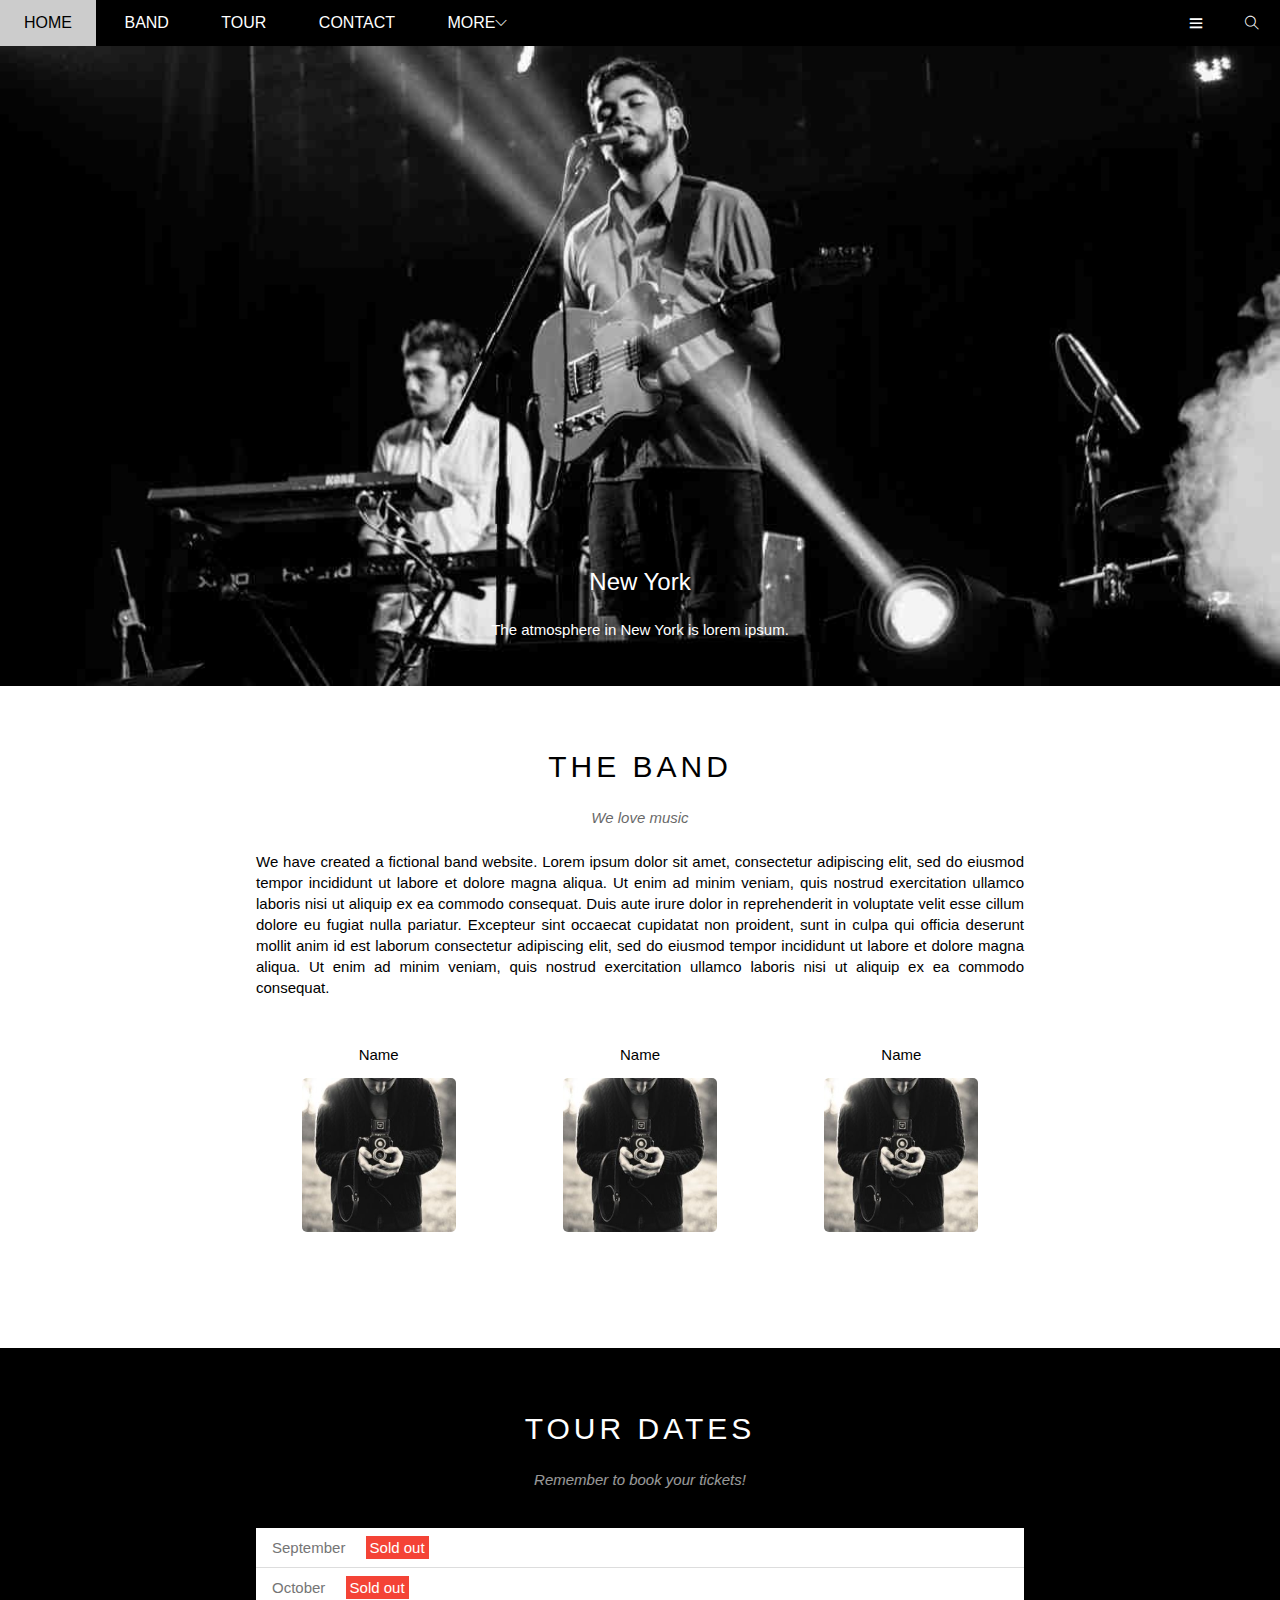
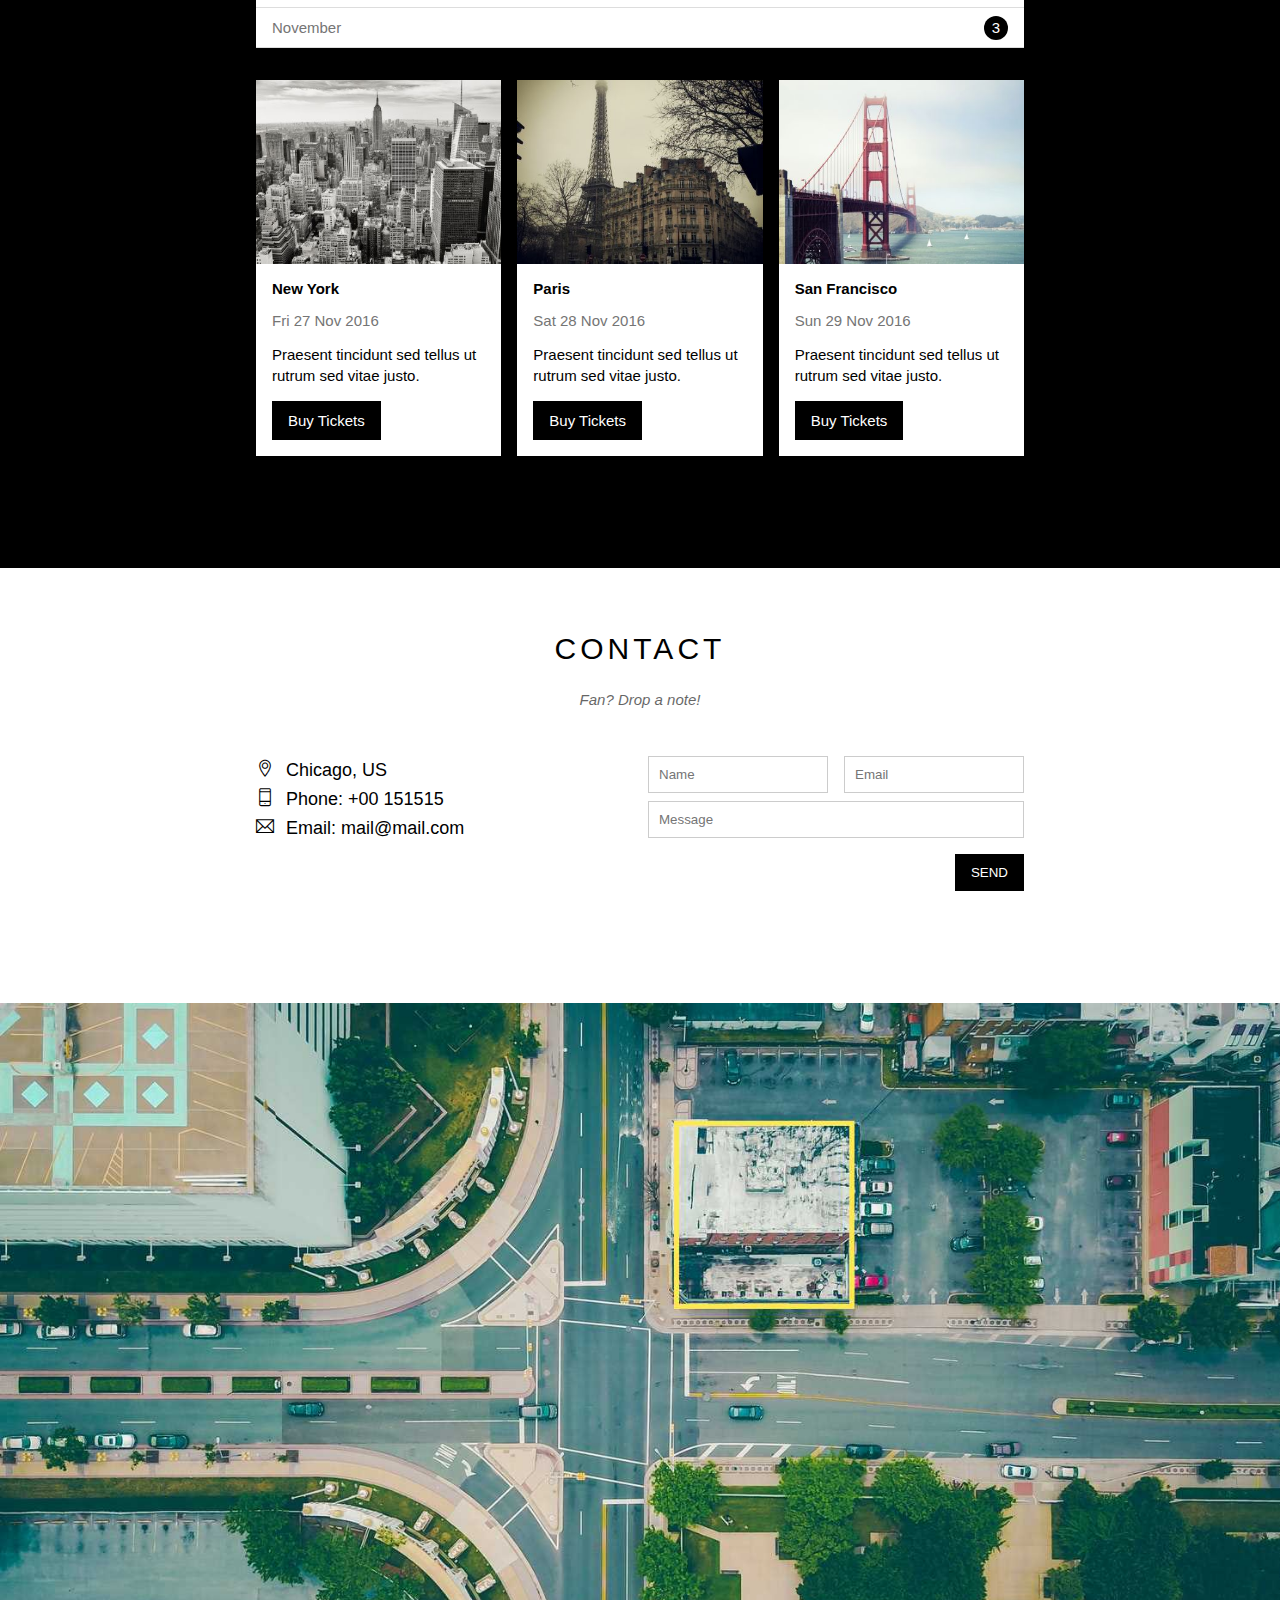
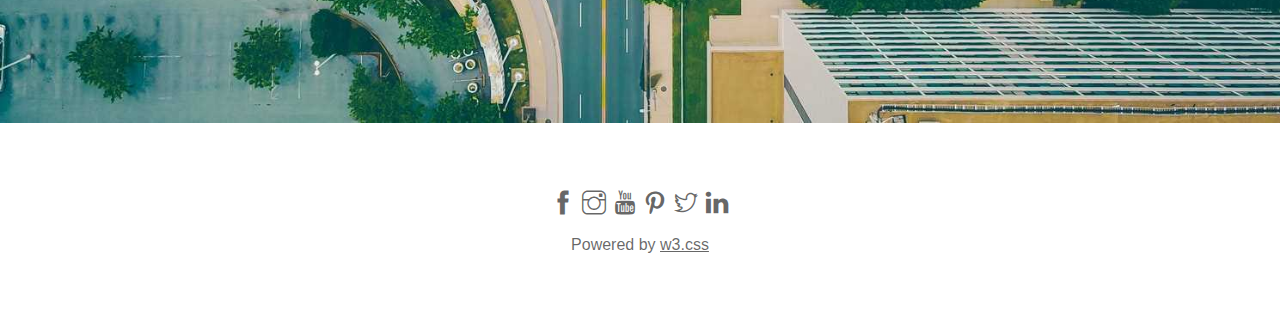
<file: index.html>
<!DOCTYPE html>
<html lang="en">

<head>
    <meta charset="UTF-8" />
    <meta name="viewport" content="width=device-width, initial-scale=1.0" />
    <title>The band</title>
    <link rel="shortcut icon" href="./assets/favicon/favicon.png" type="image/x-icon" />
    <link rel="stylesheet" href="./assets/css/style.css" />
    <link rel="stylesheet" href="./assets/css/responsive.css" />
    <link rel="stylesheet" href="./assets/fonts/themify-icons/themify-icons.css" />
</head>

<body style="min-height: 2000px">
    <div id="main">
        <div id="header">
            <!-- Begin Nav -->
            <ul id="nav">
                <li><a href="#">Home</a></li>
                <li><a href="#band">Band</a></li>
                <li><a href="#tour">Tour</a></li>
                <li><a href="#contact">Contact</a></li>
                <li>
                    <a href="#">More<i class="ti-angle-down nav-arrow-down"></i></a>
                    <ul class="subnav">
                        <li><a href="#">Merchandise</a></li>
                        <li><a href="#">Extras</a></li>
                        <li><a href="#">Media</a></li>
                    </ul>
                </li>
            </ul>
            <!-- End Nav -->

            <!-- Begin Search button -->
            <div class="search-btn">
                <i class="ti-search search-icon"></i>
            </div>
            <!-- End Search button -->

            <div id="mobile-menu" class="mobile-menu-btn">
                <i class="ti-menu menu-icon"></i>
            </div>
        </div>

        <div id="slider">
            <div class="text-content">
                <h2 class="text-heading">New York</h2>
                <div class="text-description">
                    The atmosphere in New York is lorem ipsum.
                </div>
            </div>
        </div>

        <div id="content">
            <!-- About section -->
            <div id="band" class="content-section">
                <h2 class="section-heading">THE BAND</h2>
                <p class="section-sub-heading">We love music</p>
                <p class="about-text">
                    We have created a fictional band website. Lorem ipsum dolor sit amet, consectetur adipiscing elit, sed do eiusmod tempor incididunt ut labore et dolore magna aliqua. Ut enim ad minim veniam, quis nostrud exercitation ullamco laboris nisi ut aliquip ex
                    ea commodo consequat. Duis aute irure dolor in reprehenderit in voluptate velit esse cillum dolore eu fugiat nulla pariatur. Excepteur sint occaecat cupidatat non proident, sunt in culpa qui officia deserunt mollit anim id est laborum
                    consectetur adipiscing elit, sed do eiusmod tempor incididunt ut labore et dolore magna aliqua. Ut enim ad minim veniam, quis nostrud exercitation ullamco laboris nisi ut aliquip ex ea commodo consequat.
                </p>
                <div class="row members-list">
                    <div class="col col-third text-center">
                        <p class="member-name">Name</p>
                        <img src="./assets/img/band/member1.jpg" alt="Name" class="member-img" />
                    </div>
                    <div class="col col-third text-center">
                        <p class="member-name">Name</p>
                        <img src="./assets/img/band/member1.jpg" alt="Name" class="member-img" />
                    </div>
                    <div class="col col-third text-center">
                        <p class="member-name">Name</p>
                        <img src="./assets/img/band/member1.jpg" alt="Name" class="member-img" />
                    </div>
                </div>
            </div>
            <!-- /About section -->

            <!-- Tour section -->
            <div id="tour" class="tour-section">
                <div class="content-section">
                    <h2 class="section-heading text-white">TOUR DATES</h2>
                    <p class="section-sub-heading text-white">
                        Remember to book your tickets!
                    </p>

                    <!-- Tickets -->
                    <ul class="tickets-list">
                        <li>September <span class="sold-out">Sold out</span></li>
                        <li>October <span class="sold-out">Sold out</span></li>
                        <li>
                            November
                            <spam class="quantity">3</spam>
                        </li>
                    </ul>

                    <!-- Places -->
                    <div class="row places-list">
                        <div class="col col-third">
                            <img src="./assets/img/places/place1.jpg" alt="New York" class="place-img" />
                            <div class="place-body">
                                <h3 class="place-heading">New York</h3>
                                <p class="place-time">Fri 27 Nov 2016</p>
                                <p class="place-desc">
                                    Praesent tincidunt sed tellus ut rutrum sed vitae justo.
                                </p>
                                <a href="#" class="btn">Buy Tickets</a>
                            </div>
                        </div>
                        <div class="col col-third">
                            <img src="./assets/img/places/place2.jpg" alt="New York" class="place-img" />
                            <div class="place-body">
                                <h3 class="place-heading">Paris</h3>
                                <p class="place-time">Sat 28 Nov 2016</p>
                                <p class="place-desc">
                                    Praesent tincidunt sed tellus ut rutrum sed vitae justo.
                                </p>
                                <a href="#" class="btn">Buy Tickets</a>
                            </div>
                        </div>
                        <div class="col col-third">
                            <img src="./assets/img/places/place3.jpg" alt="New York" class="place-img" />
                            <div class="place-body">
                                <h3 class="place-heading">San Francisco</h3>
                                <p class="place-time">Sun 29 Nov 2016</p>
                                <p class="place-desc">
                                    Praesent tincidunt sed tellus ut rutrum sed vitae justo.
                                </p>
                                <a href="#" class="btn">Buy Tickets</a>
                            </div>
                        </div>
                    </div>
                </div>
            </div>
            <!-- /Tour section -->

            <!-- Contact section -->
            <div id="contact" class="content-section">
                <h2 class="section-heading">CONTACT</h2>
                <p class="section-sub-heading">Fan? Drop a note!</p>
                <div class="row contact-content">
                    <div class="col col-half contact-info">
                        <p><i class="ti-location-pin"></i>Chicago, US</p>
                        <p><i class="ti-mobile"></i>Phone: +00 151515</p>
                        <p><i class="ti-email"></i>Email: mail@mail.com</p>
                    </div>
                    <div class="col col-half contact-form">
                        <form action="">
                            <div class="row">
                                <div class="col col-half">
                                    <input type="text" name="" id="" class="form-control" required placeholder="Name" />
                                </div>
                                <div class="col col-half">
                                    <input type="email" name="" id="" class="form-control" required placeholder="Email" />
                                </div>
                            </div>
                            <div class="row mt-8">
                                <div class="col col-full">
                                    <input type="text" name="" id="" class="form-control" required placeholder="Message" />
                                </div>
                            </div>
                            <input type="submit" class="btn pull-right mt-16" value="SEND" />
                        </form>
                    </div>
                </div>
            </div>
            <!-- /Contact section -->

            <div class="map-section">
                <img src="./assets/img/map.jpg" alt="Map" />
            </div>
        </div>

        <div id="footer">
            <div class="socials-list">
                <a href=""><i class="ti-facebook"></i></a>
                <a href=""><i class="ti-instagram"></i></a>
                <a href=""><i class="ti-youtube"></i></a>
                <a href=""><i class="ti-pinterest"></i></a>
                <a href=""><i class="ti-twitter"></i></a>
                <a href=""><i class="ti-linkedin"></i></a>
            </div>
            <p class="copyright">Powered by <a href="">w3.css</a></p>
        </div>
    </div>

    <script>
        var header = document.getElementById("header");
        var mobileMenu = document.getElementById("mobile-menu");
        var headerHeight = header.clientHeight;

        // Open/Close Mobile Menu
        mobileMenu.onclick = function() {
            var isClose = header.clientHeight === headerHeight;
            if (isClose) {
                header.style.height = "auto";
            } else {
                header.style.height = null;
            }
        };

        // Auto Close when select Menu
        var menuItems = document.querySelectorAll('#nav li a[href*="#"]');
        for (var i = 0; i < menuItems.length; i++) {
            var menuItem = menuItems[i];

            menuItem.onclick = function() {
                header.style.height = null;
            };
        }
    </script>
</body>

</html>
</file>
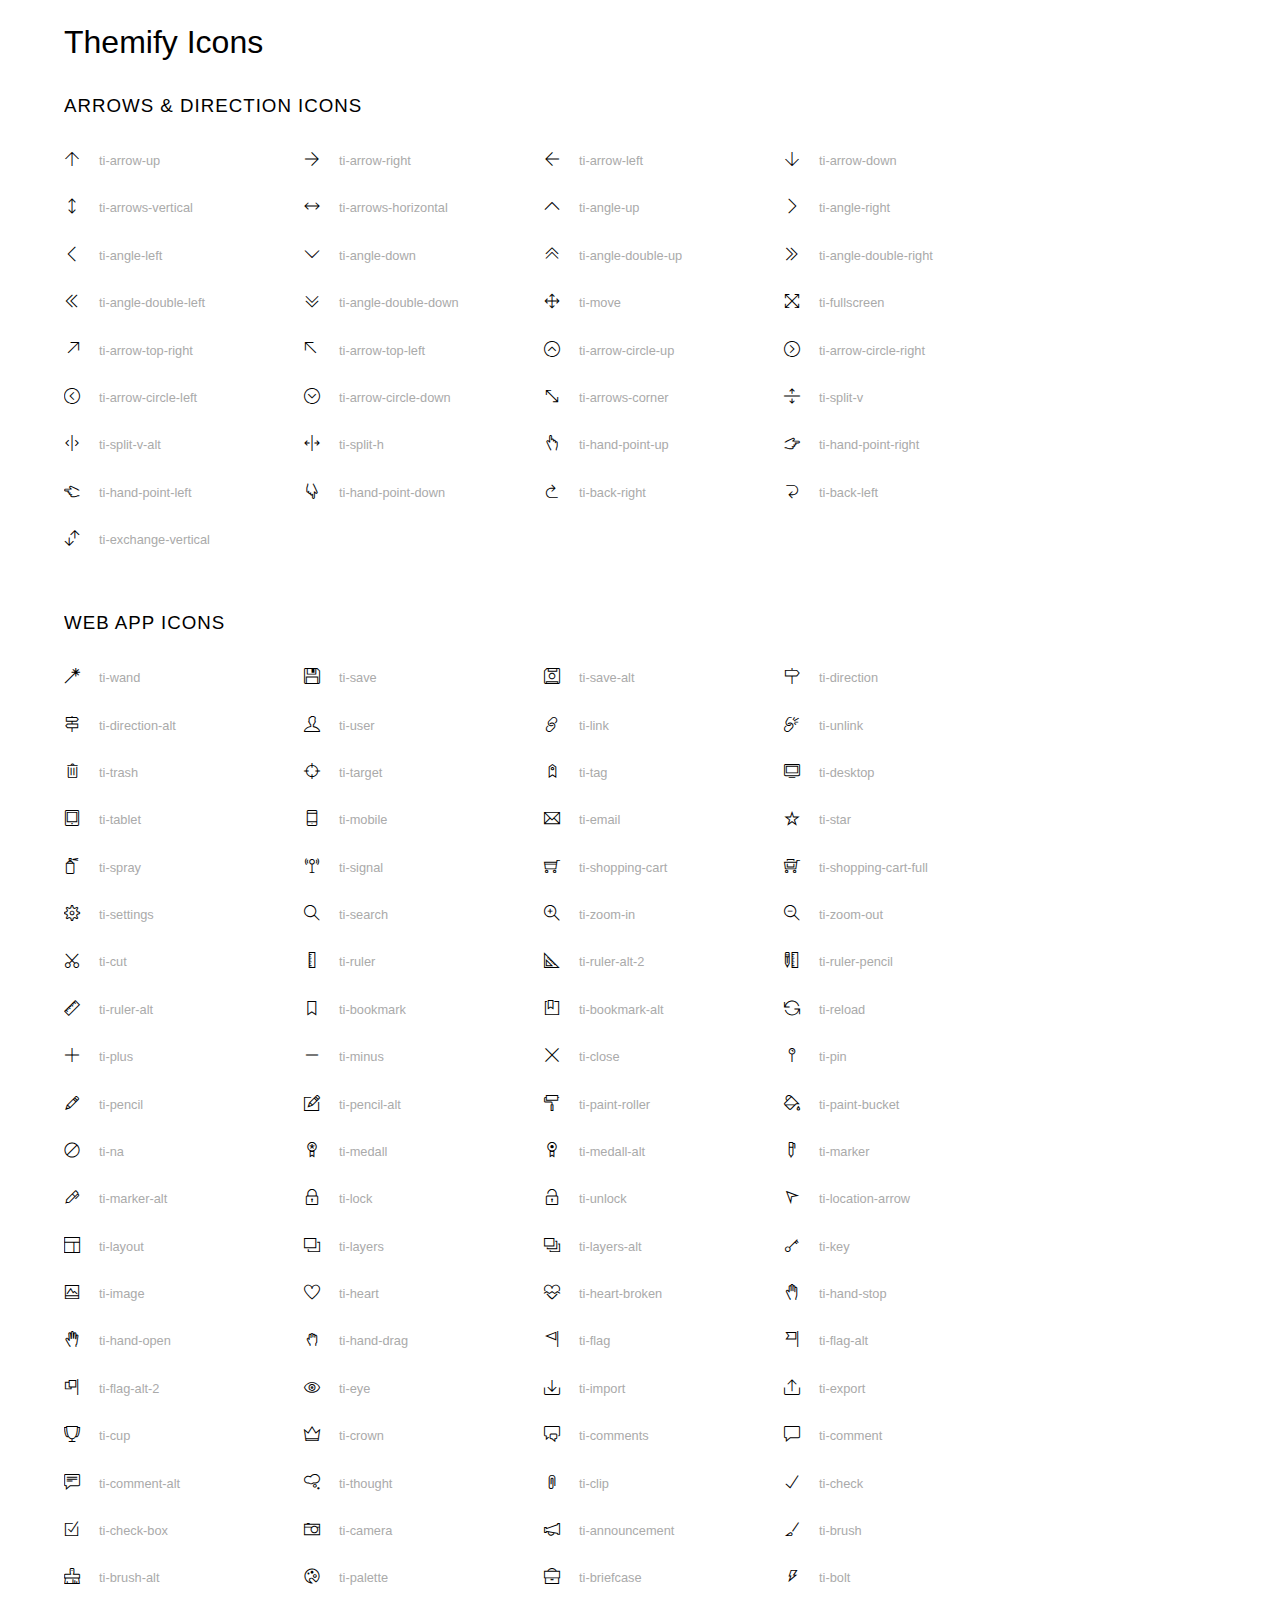
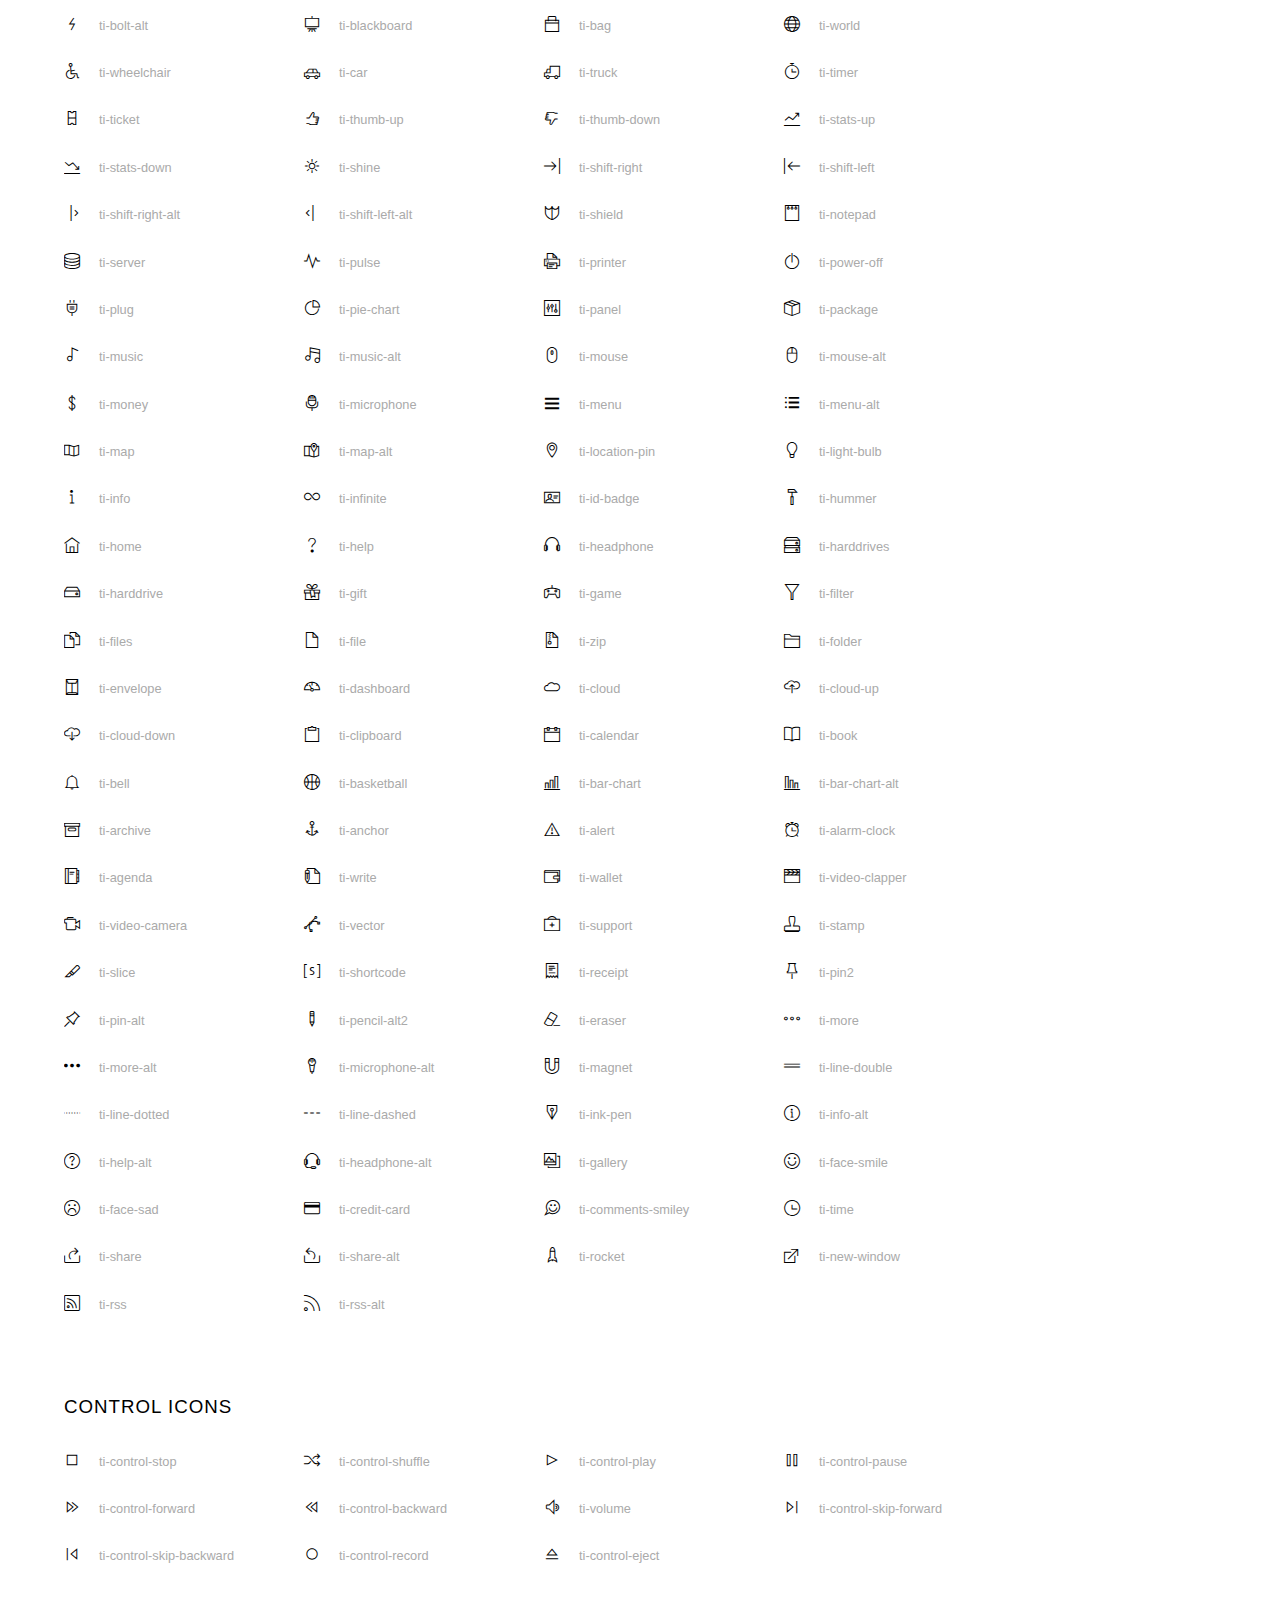
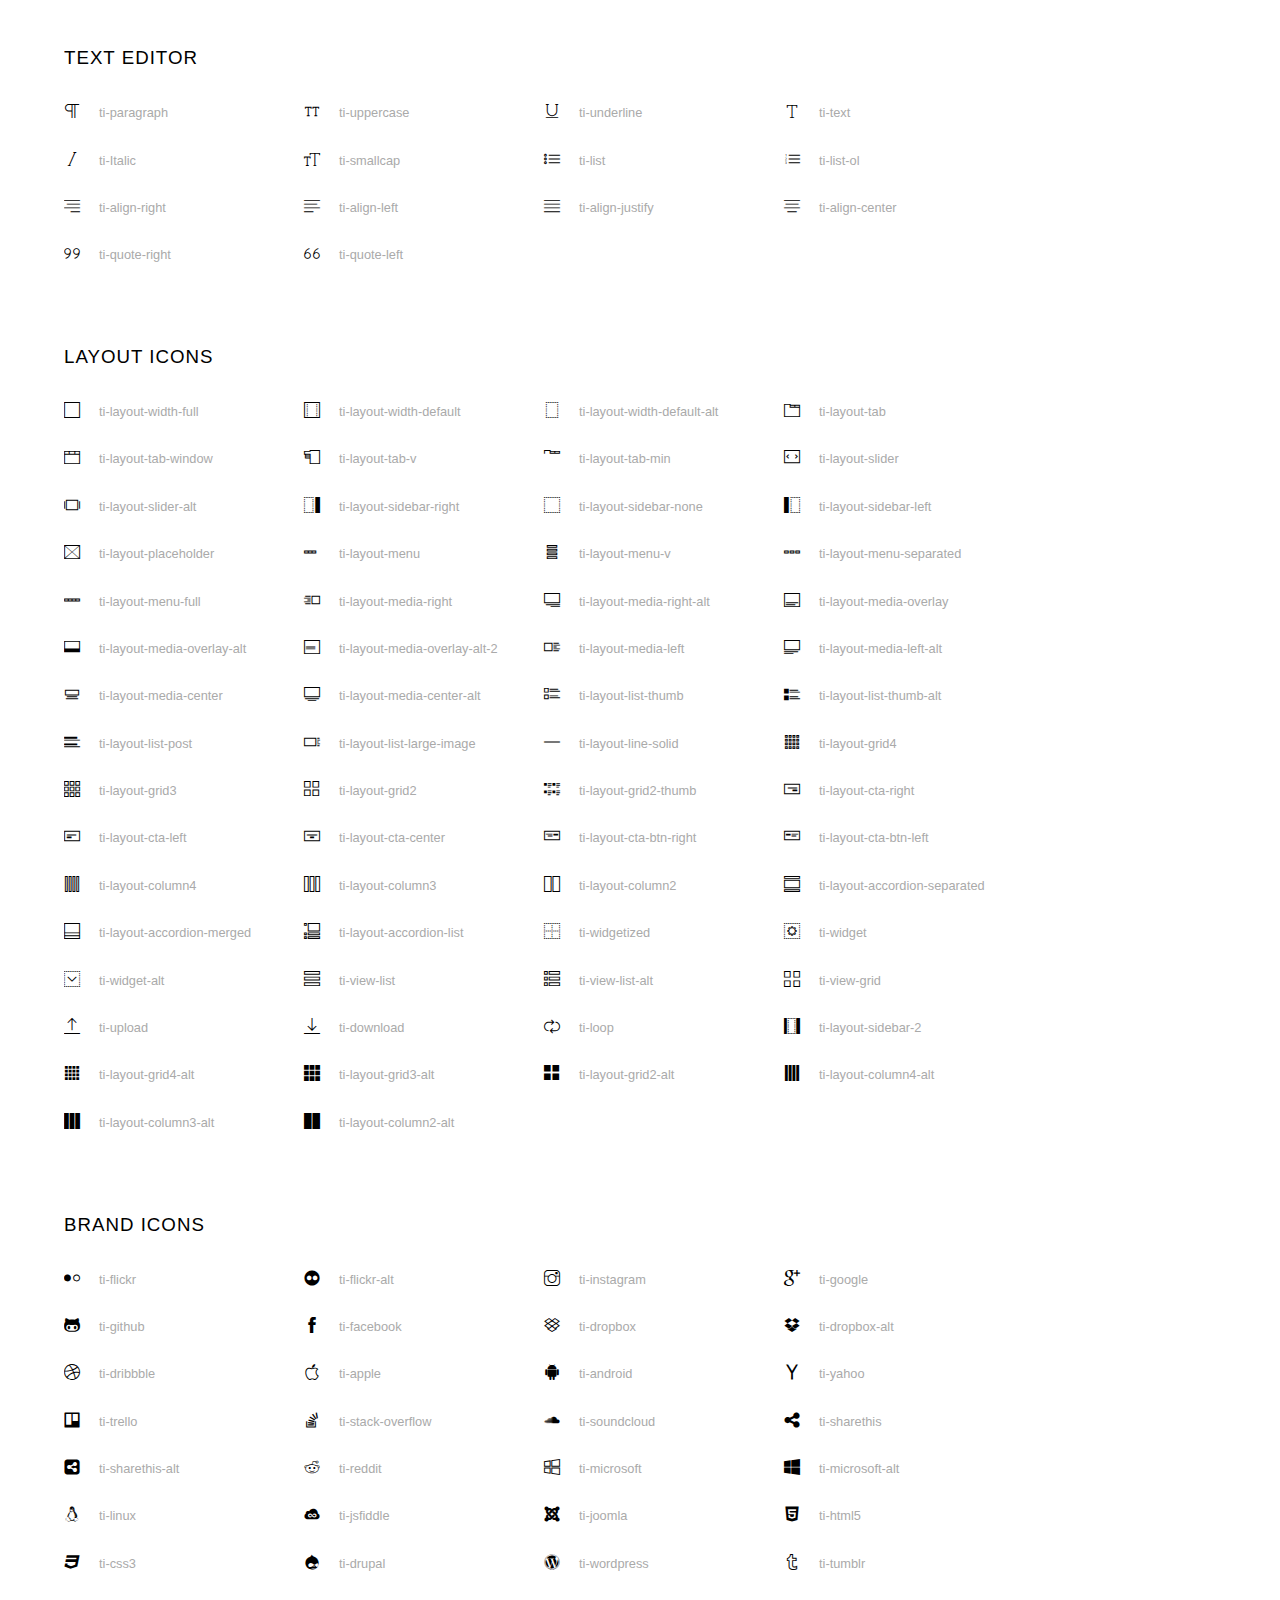
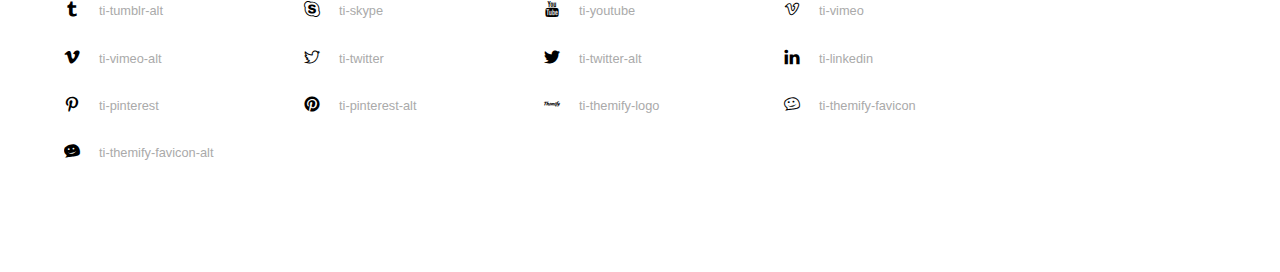
<file: assets/fonts/themify-icons/index.html>
<!doctype html>
<html>
<head>
	<meta charset="utf-8">
	<title>Themify Icon Font</title>
	<meta name="viewport" content="width=device-width">
	<link rel="stylesheet" href="demo-files/demo.css">
	<link rel="stylesheet" href="themify-icons.css">
	<!--[if lt IE 8]><!-->
	<link rel="stylesheet" href="ie7/ie7.css">
	<!--<![endif]-->
</head>
<body>
	<h1>Themify Icons</h1>

	<div class="icon-section">

		<div class="icon-section">
			<h3>Arrows &amp; Direction Icons </h3>

			<div class="icon-container">
				<span class="ti-arrow-up"></span><span class="icon-name"> ti-arrow-up</span>
			</div>
			<div class="icon-container">
				<span class="ti-arrow-right"></span><span class="icon-name"> ti-arrow-right</span>
			</div>
			<div class="icon-container">
				<span class="ti-arrow-left"></span><span class="icon-name"> ti-arrow-left</span>
			</div>
			<div class="icon-container">
				<span class="ti-arrow-down"></span><span class="icon-name"> ti-arrow-down</span>
			</div>
			<div class="icon-container">
				<span class="ti-arrows-vertical"></span><span class="icon-name"> ti-arrows-vertical</span>
			</div>
			<div class="icon-container">
				<span class="ti-arrows-horizontal"></span><span class="icon-name"> ti-arrows-horizontal</span>
			</div>
			<div class="icon-container">
				<span class="ti-angle-up"></span><span class="icon-name"> ti-angle-up</span>
			</div>
			<div class="icon-container">
				<span class="ti-angle-right"></span><span class="icon-name"> ti-angle-right</span>
			</div>
			<div class="icon-container">
				<span class="ti-angle-left"></span><span class="icon-name"> ti-angle-left</span>
			</div>
			<div class="icon-container">
				<span class="ti-angle-down"></span><span class="icon-name"> ti-angle-down</span>
			</div>	
			<div class="icon-container">
				<span class="ti-angle-double-up"></span><span class="icon-name"> ti-angle-double-up</span>
			</div>
			<div class="icon-container">
				<span class="ti-angle-double-right"></span><span class="icon-name"> ti-angle-double-right</span>
			</div>
			<div class="icon-container">
				<span class="ti-angle-double-left"></span><span class="icon-name"> ti-angle-double-left</span>
			</div>
			<div class="icon-container">
				<span class="ti-angle-double-down"></span><span class="icon-name"> ti-angle-double-down</span>
			</div>					
			<div class="icon-container">
				<span class="ti-move"></span><span class="icon-name"> ti-move</span>
			</div>
			<div class="icon-container">
				<span class="ti-fullscreen"></span><span class="icon-name"> ti-fullscreen</span>
			</div>
			<div class="icon-container">
				<span class="ti-arrow-top-right"></span><span class="icon-name"> ti-arrow-top-right</span>
			</div>
			<div class="icon-container">
				<span class="ti-arrow-top-left"></span><span class="icon-name"> ti-arrow-top-left</span>
			</div>
			<div class="icon-container">
				<span class="ti-arrow-circle-up"></span><span class="icon-name"> ti-arrow-circle-up</span>
			</div>
			<div class="icon-container">
				<span class="ti-arrow-circle-right"></span><span class="icon-name"> ti-arrow-circle-right</span>
			</div>
			<div class="icon-container">
				<span class="ti-arrow-circle-left"></span><span class="icon-name"> ti-arrow-circle-left</span>
			</div>
			<div class="icon-container">
				<span class="ti-arrow-circle-down"></span><span class="icon-name"> ti-arrow-circle-down</span>
			</div>
			<div class="icon-container">
				<span class="ti-arrows-corner"></span><span class="icon-name"> ti-arrows-corner</span>
			</div>
			<div class="icon-container">
				<span class="ti-split-v"></span><span class="icon-name"> ti-split-v</span>
			</div>

			<div class="icon-container">
				<span class="ti-split-v-alt"></span><span class="icon-name"> ti-split-v-alt</span>
			</div>
			<div class="icon-container">
				<span class="ti-split-h"></span><span class="icon-name"> ti-split-h</span>
			</div>
			<div class="icon-container">
				<span class="ti-hand-point-up"></span><span class="icon-name"> ti-hand-point-up</span>
			</div>
			<div class="icon-container">
				<span class="ti-hand-point-right"></span><span class="icon-name"> ti-hand-point-right</span>
			</div>
			<div class="icon-container">
				<span class="ti-hand-point-left"></span><span class="icon-name"> ti-hand-point-left</span>
			</div>
			<div class="icon-container">
				<span class="ti-hand-point-down"></span><span class="icon-name"> ti-hand-point-down</span>
			</div>
			<div class="icon-container">
				<span class="ti-back-right"></span><span class="icon-name"> ti-back-right</span>
			</div>
			<div class="icon-container">
				<span class="ti-back-left"></span><span class="icon-name"> ti-back-left</span>
			</div>
			<div class="icon-container">
				<span class="ti-exchange-vertical"></span><span class="icon-name"> ti-exchange-vertical</span>
			</div>

		</div> <!-- Arrows Icons -->



		<h3>Web App Icons</h3>
		
		<div class="icon-section">

			<div class="icon-container">
				<span class="ti-wand"></span><span class="icon-name"> ti-wand</span>
			</div>
			<div class="icon-container">
				<span class="ti-save"></span><span class="icon-name"> ti-save</span>
			</div>
			<div class="icon-container">
				<span class="ti-save-alt"></span><span class="icon-name"> ti-save-alt</span>
			</div>

			<div class="icon-container">
				<span class="ti-direction"></span><span class="icon-name"> ti-direction</span>
			</div>
			<div class="icon-container">
				<span class="ti-direction-alt"></span><span class="icon-name"> ti-direction-alt</span>
			</div>
			<div class="icon-container">
				<span class="ti-user"></span><span class="icon-name"> ti-user</span>
			</div>
			<div class="icon-container">
				<span class="ti-link"></span><span class="icon-name"> ti-link</span>
			</div>
			<div class="icon-container">
				<span class="ti-unlink"></span><span class="icon-name"> ti-unlink</span>
			</div>
			<div class="icon-container">
				<span class="ti-trash"></span><span class="icon-name"> ti-trash</span>
			</div>
			<div class="icon-container">
				<span class="ti-target"></span><span class="icon-name"> ti-target</span>
			</div>
			<div class="icon-container">
				<span class="ti-tag"></span><span class="icon-name"> ti-tag</span>
			</div>
			<div class="icon-container">
				<span class="ti-desktop"></span><span class="icon-name"> ti-desktop</span>
			</div>
			<div class="icon-container">
				<span class="ti-tablet"></span><span class="icon-name"> ti-tablet</span>
			</div>
			<div class="icon-container">
				<span class="ti-mobile"></span><span class="icon-name"> ti-mobile</span>
			</div>
			<div class="icon-container">
				<span class="ti-email"></span><span class="icon-name"> ti-email</span>
			</div>	
			<div class="icon-container">
				<span class="ti-star"></span><span class="icon-name"> ti-star</span>
			</div>
			<div class="icon-container">
				<span class="ti-spray"></span><span class="icon-name"> ti-spray</span>
			</div>
			<div class="icon-container">
				<span class="ti-signal"></span><span class="icon-name"> ti-signal</span>
			</div>
			<div class="icon-container">
				<span class="ti-shopping-cart"></span><span class="icon-name"> ti-shopping-cart</span>
			</div>
			<div class="icon-container">
				<span class="ti-shopping-cart-full"></span><span class="icon-name"> ti-shopping-cart-full</span>
			</div>
			<div class="icon-container">
				<span class="ti-settings"></span><span class="icon-name"> ti-settings</span>
			</div>
			<div class="icon-container">
				<span class="ti-search"></span><span class="icon-name"> ti-search</span>
			</div>
			<div class="icon-container">
				<span class="ti-zoom-in"></span><span class="icon-name"> ti-zoom-in</span>
			</div>
			<div class="icon-container">
				<span class="ti-zoom-out"></span><span class="icon-name"> ti-zoom-out</span>
			</div>
			<div class="icon-container">
				<span class="ti-cut"></span><span class="icon-name"> ti-cut</span>
			</div>
			<div class="icon-container">
				<span class="ti-ruler"></span><span class="icon-name"> ti-ruler</span>
			</div>
			<div class="icon-container">
				<span class="ti-ruler-alt-2"></span><span class="icon-name"> ti-ruler-alt-2</span>
			</div>			
			<div class="icon-container">
				<span class="ti-ruler-pencil"></span><span class="icon-name"> ti-ruler-pencil</span>
			</div>
			<div class="icon-container">
				<span class="ti-ruler-alt"></span><span class="icon-name"> ti-ruler-alt</span>
			</div>
			<div class="icon-container">
				<span class="ti-bookmark"></span><span class="icon-name"> ti-bookmark</span>
			</div>
			<div class="icon-container">
				<span class="ti-bookmark-alt"></span><span class="icon-name"> ti-bookmark-alt</span>
			</div>
			<div class="icon-container">
				<span class="ti-reload"></span><span class="icon-name"> ti-reload</span>
			</div>
			<div class="icon-container">
				<span class="ti-plus"></span><span class="icon-name"> ti-plus</span>
			</div>
			<div class="icon-container">
				<span class="ti-minus"></span><span class="icon-name"> ti-minus</span>
			</div>
			<div class="icon-container">
				<span class="ti-close"></span><span class="icon-name"> ti-close</span>
			</div>			
			<div class="icon-container">
				<span class="ti-pin"></span><span class="icon-name"> ti-pin</span>
			</div>
			<div class="icon-container">
				<span class="ti-pencil"></span><span class="icon-name"> ti-pencil</span>
			</div>
					
		  	<div class="icon-container">
				<span class="ti-pencil-alt"></span><span class="icon-name"> ti-pencil-alt</span>
			</div>
			<div class="icon-container">
				<span class="ti-paint-roller"></span><span class="icon-name"> ti-paint-roller</span>
			</div>
			<div class="icon-container">
				<span class="ti-paint-bucket"></span><span class="icon-name"> ti-paint-bucket</span>
			</div>
			<div class="icon-container">
				<span class="ti-na"></span><span class="icon-name"> ti-na</span>
			</div>
			<div class="icon-container">
				<span class="ti-medall"></span><span class="icon-name"> ti-medall</span>
			</div>
			<div class="icon-container">
				<span class="ti-medall-alt"></span><span class="icon-name"> ti-medall-alt</span>
			</div>
			<div class="icon-container">
				<span class="ti-marker"></span><span class="icon-name"> ti-marker</span>
			</div>
			<div class="icon-container">
				<span class="ti-marker-alt"></span><span class="icon-name"> ti-marker-alt</span>
			</div>

			<div class="icon-container">
				<span class="ti-lock"></span><span class="icon-name"> ti-lock</span>
			</div>
			<div class="icon-container">
				<span class="ti-unlock"></span><span class="icon-name"> ti-unlock</span>
			</div>
			<div class="icon-container">
				<span class="ti-location-arrow"></span><span class="icon-name"> ti-location-arrow</span>
			</div>
			<div class="icon-container">
				<span class="ti-layout"></span><span class="icon-name"> ti-layout</span>
			</div>
			<div class="icon-container">
				<span class="ti-layers"></span><span class="icon-name"> ti-layers</span>
			</div>
			<div class="icon-container">
				<span class="ti-layers-alt"></span><span class="icon-name"> ti-layers-alt</span>
			</div>
			<div class="icon-container">
				<span class="ti-key"></span><span class="icon-name"> ti-key</span>
			</div>
			<div class="icon-container">
				<span class="ti-image"></span><span class="icon-name"> ti-image</span>
			</div>
			<div class="icon-container">
				<span class="ti-heart"></span><span class="icon-name"> ti-heart</span>
			</div>
			<div class="icon-container">
				<span class="ti-heart-broken"></span><span class="icon-name"> ti-heart-broken</span>
			</div>
			<div class="icon-container">
				<span class="ti-hand-stop"></span><span class="icon-name"> ti-hand-stop</span>
			</div>
			<div class="icon-container">
				<span class="ti-hand-open"></span><span class="icon-name"> ti-hand-open</span>
			</div>
			<div class="icon-container">
				<span class="ti-hand-drag"></span><span class="icon-name"> ti-hand-drag</span>
			</div>
			<div class="icon-container">
				<span class="ti-flag"></span><span class="icon-name"> ti-flag</span>
			</div>
			<div class="icon-container">
				<span class="ti-flag-alt"></span><span class="icon-name"> ti-flag-alt</span>
			</div>
			<div class="icon-container">
				<span class="ti-flag-alt-2"></span><span class="icon-name"> ti-flag-alt-2</span>
			</div>
			<div class="icon-container">
				<span class="ti-eye"></span><span class="icon-name"> ti-eye</span>
			</div>
			<div class="icon-container">
				<span class="ti-import"></span><span class="icon-name"> ti-import</span>
			</div>			
			<div class="icon-container">
				<span class="ti-export"></span><span class="icon-name"> ti-export</span>
			</div>
			<div class="icon-container">
				<span class="ti-cup"></span><span class="icon-name"> ti-cup</span>
			</div>
			<div class="icon-container">
				<span class="ti-crown"></span><span class="icon-name"> ti-crown</span>
			</div>
			<div class="icon-container">
				<span class="ti-comments"></span><span class="icon-name"> ti-comments</span>
			</div>
			<div class="icon-container">
				<span class="ti-comment"></span><span class="icon-name"> ti-comment</span>
			</div>
			<div class="icon-container">
				<span class="ti-comment-alt"></span><span class="icon-name"> ti-comment-alt</span>
			</div>
			<div class="icon-container">
				<span class="ti-thought"></span><span class="icon-name"> ti-thought</span>
			</div>			
			<div class="icon-container">
				<span class="ti-clip"></span><span class="icon-name"> ti-clip</span>
			</div>

			<div class="icon-container">
				<span class="ti-check"></span><span class="icon-name"> ti-check</span>
			</div>
			<div class="icon-container">
				<span class="ti-check-box"></span><span class="icon-name"> ti-check-box</span>
			</div>
			<div class="icon-container">
				<span class="ti-camera"></span><span class="icon-name"> ti-camera</span>
			</div>
			<div class="icon-container">
				<span class="ti-announcement"></span><span class="icon-name"> ti-announcement</span>
			</div>
			<div class="icon-container">
				<span class="ti-brush"></span><span class="icon-name"> ti-brush</span>
			</div>
			<div class="icon-container">
				<span class="ti-brush-alt"></span><span class="icon-name"> ti-brush-alt</span>
			</div>
			<div class="icon-container">
				<span class="ti-palette"></span><span class="icon-name"> ti-palette</span>
			</div>			
			<div class="icon-container">
				<span class="ti-briefcase"></span><span class="icon-name"> ti-briefcase</span>
			</div>
			<div class="icon-container">
				<span class="ti-bolt"></span><span class="icon-name"> ti-bolt</span>
			</div>
			<div class="icon-container">
				<span class="ti-bolt-alt"></span><span class="icon-name"> ti-bolt-alt</span>
			</div>
			<div class="icon-container">
				<span class="ti-blackboard"></span><span class="icon-name"> ti-blackboard</span>
			</div>
			<div class="icon-container">
				<span class="ti-bag"></span><span class="icon-name"> ti-bag</span>
			</div>
			<div class="icon-container">
				<span class="ti-world"></span><span class="icon-name"> ti-world</span>
			</div>
			<div class="icon-container">
				<span class="ti-wheelchair"></span><span class="icon-name"> ti-wheelchair</span>
			</div>
			<div class="icon-container">
				<span class="ti-car"></span><span class="icon-name"> ti-car</span>
			</div>
			<div class="icon-container">
				<span class="ti-truck"></span><span class="icon-name"> ti-truck</span>
			</div>
			<div class="icon-container">
				<span class="ti-timer"></span><span class="icon-name"> ti-timer</span>
			</div>
			<div class="icon-container">
				<span class="ti-ticket"></span><span class="icon-name"> ti-ticket</span>
			</div>
			<div class="icon-container">
				<span class="ti-thumb-up"></span><span class="icon-name"> ti-thumb-up</span>
			</div>
			<div class="icon-container">
				<span class="ti-thumb-down"></span><span class="icon-name"> ti-thumb-down</span>
			</div>

			<div class="icon-container">
				<span class="ti-stats-up"></span><span class="icon-name"> ti-stats-up</span>
			</div>
			<div class="icon-container">
				<span class="ti-stats-down"></span><span class="icon-name"> ti-stats-down</span>
			</div>
			<div class="icon-container">
				<span class="ti-shine"></span><span class="icon-name"> ti-shine</span>
			</div>
			<div class="icon-container">
				<span class="ti-shift-right"></span><span class="icon-name"> ti-shift-right</span>
			</div>
			<div class="icon-container">
				<span class="ti-shift-left"></span><span class="icon-name"> ti-shift-left</span>
			</div>

			<div class="icon-container">
				<span class="ti-shift-right-alt"></span><span class="icon-name"> ti-shift-right-alt</span>
			</div>
			<div class="icon-container">
				<span class="ti-shift-left-alt"></span><span class="icon-name"> ti-shift-left-alt</span>
			</div>
			<div class="icon-container">
				<span class="ti-shield"></span><span class="icon-name"> ti-shield</span>
			</div>
			<div class="icon-container">
				<span class="ti-notepad"></span><span class="icon-name"> ti-notepad</span>
			</div>
			<div class="icon-container">
				<span class="ti-server"></span><span class="icon-name"> ti-server</span>
			</div>

			<div class="icon-container">
				<span class="ti-pulse"></span><span class="icon-name"> ti-pulse</span>
			</div>
			<div class="icon-container">
				<span class="ti-printer"></span><span class="icon-name"> ti-printer</span>
			</div>
			<div class="icon-container">
				<span class="ti-power-off"></span><span class="icon-name"> ti-power-off</span>
			</div>
			<div class="icon-container">
				<span class="ti-plug"></span><span class="icon-name"> ti-plug</span>
			</div>
			<div class="icon-container">
				<span class="ti-pie-chart"></span><span class="icon-name"> ti-pie-chart</span>
			</div>

			<div class="icon-container">
				<span class="ti-panel"></span><span class="icon-name"> ti-panel</span>
			</div>
			<div class="icon-container">
				<span class="ti-package"></span><span class="icon-name"> ti-package</span>
			</div>
			<div class="icon-container">
				<span class="ti-music"></span><span class="icon-name"> ti-music</span>
			</div>
			<div class="icon-container">
				<span class="ti-music-alt"></span><span class="icon-name"> ti-music-alt</span>
			</div>
			<div class="icon-container">
				<span class="ti-mouse"></span><span class="icon-name"> ti-mouse</span>
			</div>
			<div class="icon-container">
				<span class="ti-mouse-alt"></span><span class="icon-name"> ti-mouse-alt</span>
			</div>
			<div class="icon-container">
				<span class="ti-money"></span><span class="icon-name"> ti-money</span>
			</div>
			<div class="icon-container">
				<span class="ti-microphone"></span><span class="icon-name"> ti-microphone</span>
			</div>
			<div class="icon-container">
				<span class="ti-menu"></span><span class="icon-name"> ti-menu</span>
			</div>
			<div class="icon-container">
				<span class="ti-menu-alt"></span><span class="icon-name"> ti-menu-alt</span>
			</div>
			<div class="icon-container">
				<span class="ti-map"></span><span class="icon-name"> ti-map</span>
			</div>
			<div class="icon-container">
				<span class="ti-map-alt"></span><span class="icon-name"> ti-map-alt</span>
			</div>

			<div class="icon-container">
				<span class="ti-location-pin"></span><span class="icon-name"> ti-location-pin</span>
			</div>

			<div class="icon-container">
				<span class="ti-light-bulb"></span><span class="icon-name"> ti-light-bulb</span>
			</div>
			<div class="icon-container">
				<span class="ti-info"></span><span class="icon-name"> ti-info</span>
			</div>
			<div class="icon-container">
				<span class="ti-infinite"></span><span class="icon-name"> ti-infinite</span>
			</div>
			<div class="icon-container">
				<span class="ti-id-badge"></span><span class="icon-name"> ti-id-badge</span>
			</div>
			<div class="icon-container">
				<span class="ti-hummer"></span><span class="icon-name"> ti-hummer</span>
			</div>
			<div class="icon-container">
				<span class="ti-home"></span><span class="icon-name"> ti-home</span>
			</div>
			<div class="icon-container">
				<span class="ti-help"></span><span class="icon-name"> ti-help</span>
			</div>
			<div class="icon-container">
				<span class="ti-headphone"></span><span class="icon-name"> ti-headphone</span>
			</div>
			<div class="icon-container">
				<span class="ti-harddrives"></span><span class="icon-name"> ti-harddrives</span>
			</div>
			<div class="icon-container">
				<span class="ti-harddrive"></span><span class="icon-name"> ti-harddrive</span>
			</div>
			<div class="icon-container">
				<span class="ti-gift"></span><span class="icon-name"> ti-gift</span>
			</div>
			<div class="icon-container">
				<span class="ti-game"></span><span class="icon-name"> ti-game</span>
			</div>
			<div class="icon-container">
				<span class="ti-filter"></span><span class="icon-name"> ti-filter</span>
			</div>
			<div class="icon-container">
				<span class="ti-files"></span><span class="icon-name"> ti-files</span>
			</div>
			<div class="icon-container">
				<span class="ti-file"></span><span class="icon-name"> ti-file</span>
			</div>
			<div class="icon-container">
				<span class="ti-zip"></span><span class="icon-name"> ti-zip</span>
			</div>
			<div class="icon-container">
				<span class="ti-folder"></span><span class="icon-name"> ti-folder</span>
			</div>			
			<div class="icon-container">
				<span class="ti-envelope"></span><span class="icon-name"> ti-envelope</span>
			</div>


			<div class="icon-container">
				<span class="ti-dashboard"></span><span class="icon-name"> ti-dashboard</span>
			</div>
			<div class="icon-container">
				<span class="ti-cloud"></span><span class="icon-name"> ti-cloud</span>
			</div>
			<div class="icon-container">
				<span class="ti-cloud-up"></span><span class="icon-name"> ti-cloud-up</span>
			</div>
			<div class="icon-container">
				<span class="ti-cloud-down"></span><span class="icon-name"> ti-cloud-down</span>
			</div>
			<div class="icon-container">
				<span class="ti-clipboard"></span><span class="icon-name"> ti-clipboard</span>
			</div>
			<div class="icon-container">
				<span class="ti-calendar"></span><span class="icon-name"> ti-calendar</span>
			</div>
			<div class="icon-container">
				<span class="ti-book"></span><span class="icon-name"> ti-book</span>
			</div>
			<div class="icon-container">
				<span class="ti-bell"></span><span class="icon-name"> ti-bell</span>
			</div>
			<div class="icon-container">
				<span class="ti-basketball"></span><span class="icon-name"> ti-basketball</span>
			</div>
			<div class="icon-container">
				<span class="ti-bar-chart"></span><span class="icon-name"> ti-bar-chart</span>
			</div>
			<div class="icon-container">
				<span class="ti-bar-chart-alt"></span><span class="icon-name"> ti-bar-chart-alt</span>
			</div>


			<div class="icon-container">
				<span class="ti-archive"></span><span class="icon-name"> ti-archive</span>
			</div>
			<div class="icon-container">
				<span class="ti-anchor"></span><span class="icon-name"> ti-anchor</span>
			</div>

			<div class="icon-container">
				<span class="ti-alert"></span><span class="icon-name"> ti-alert</span>
			</div>
			<div class="icon-container">
				<span class="ti-alarm-clock"></span><span class="icon-name"> ti-alarm-clock</span>
			</div>
			<div class="icon-container">
				<span class="ti-agenda"></span><span class="icon-name"> ti-agenda</span>
			</div>
			<div class="icon-container">
				<span class="ti-write"></span><span class="icon-name"> ti-write</span>
			</div>

			<div class="icon-container">
				<span class="ti-wallet"></span><span class="icon-name"> ti-wallet</span>
			</div>
			<div class="icon-container">
				<span class="ti-video-clapper"></span><span class="icon-name"> ti-video-clapper</span>
			</div>
			<div class="icon-container">
				<span class="ti-video-camera"></span><span class="icon-name"> ti-video-camera</span>
			</div>
			<div class="icon-container">
				<span class="ti-vector"></span><span class="icon-name"> ti-vector</span>
			</div>

			<div class="icon-container">
				<span class="ti-support"></span><span class="icon-name"> ti-support</span>
			</div>
			<div class="icon-container">
				<span class="ti-stamp"></span><span class="icon-name"> ti-stamp</span>
			</div>
			<div class="icon-container">
				<span class="ti-slice"></span><span class="icon-name"> ti-slice</span>
			</div>
			<div class="icon-container">
				<span class="ti-shortcode"></span><span class="icon-name"> ti-shortcode</span>
			</div>
			<div class="icon-container">
				<span class="ti-receipt"></span><span class="icon-name"> ti-receipt</span>
			</div>
			<div class="icon-container">
				<span class="ti-pin2"></span><span class="icon-name"> ti-pin2</span>
			</div>
			<div class="icon-container">
				<span class="ti-pin-alt"></span><span class="icon-name"> ti-pin-alt</span>
			</div>
			<div class="icon-container">
				<span class="ti-pencil-alt2"></span><span class="icon-name"> ti-pencil-alt2</span>
			</div>
			<div class="icon-container">
				<span class="ti-eraser"></span><span class="icon-name"> ti-eraser</span>
			</div>			
			<div class="icon-container">
				<span class="ti-more"></span><span class="icon-name"> ti-more</span>
			</div>
			<div class="icon-container">
				<span class="ti-more-alt"></span><span class="icon-name"> ti-more-alt</span>
			</div>
			<div class="icon-container">
				<span class="ti-microphone-alt"></span><span class="icon-name"> ti-microphone-alt</span>
			</div>
			<div class="icon-container">
				<span class="ti-magnet"></span><span class="icon-name"> ti-magnet</span>
			</div>
			<div class="icon-container">
				<span class="ti-line-double"></span><span class="icon-name"> ti-line-double</span>
			</div>
			<div class="icon-container">
				<span class="ti-line-dotted"></span><span class="icon-name"> ti-line-dotted</span>
			</div>
			<div class="icon-container">
				<span class="ti-line-dashed"></span><span class="icon-name"> ti-line-dashed</span>
			</div>

			<div class="icon-container">
				<span class="ti-ink-pen"></span><span class="icon-name"> ti-ink-pen</span>
			</div>
			<div class="icon-container">
				<span class="ti-info-alt"></span><span class="icon-name"> ti-info-alt</span>
			</div>
			<div class="icon-container">
				<span class="ti-help-alt"></span><span class="icon-name"> ti-help-alt</span>
			</div>
			<div class="icon-container">
				<span class="ti-headphone-alt"></span><span class="icon-name"> ti-headphone-alt</span>
			</div>

			<div class="icon-container">
				<span class="ti-gallery"></span><span class="icon-name"> ti-gallery</span>
			</div>
			<div class="icon-container">
				<span class="ti-face-smile"></span><span class="icon-name"> ti-face-smile</span>
			</div>
			<div class="icon-container">
				<span class="ti-face-sad"></span><span class="icon-name"> ti-face-sad</span>
			</div>
			<div class="icon-container">
				<span class="ti-credit-card"></span><span class="icon-name"> ti-credit-card</span>
			</div>
			<div class="icon-container">
				<span class="ti-comments-smiley"></span><span class="icon-name"> ti-comments-smiley</span>
			</div>
			<div class="icon-container">
				<span class="ti-time"></span><span class="icon-name"> ti-time</span>
			</div>
			<div class="icon-container">
				<span class="ti-share"></span><span class="icon-name"> ti-share</span>
			</div>
			<div class="icon-container">
				<span class="ti-share-alt"></span><span class="icon-name"> ti-share-alt</span>
			</div>
			<div class="icon-container">
				<span class="ti-rocket"></span><span class="icon-name"> ti-rocket</span>
			</div>

			<div class="icon-container">
				<span class="ti-new-window"></span><span class="icon-name"> ti-new-window</span>
			</div>

			<div class="icon-container">
				<span class="ti-rss"></span><span class="icon-name"> ti-rss</span>
			</div>

			<div class="icon-container">
				<span class="ti-rss-alt"></span><span class="icon-name"> ti-rss-alt</span>
			</div>
			
		</div><!-- Web App Icons -->


		<div class="icon-section">
			<h3>Control Icons</h3>
			<div class="icon-container">
				<span class="ti-control-stop"></span><span class="icon-name"> ti-control-stop</span>
			</div>
			<div class="icon-container">
				<span class="ti-control-shuffle"></span><span class="icon-name"> ti-control-shuffle</span>
			</div>
			<div class="icon-container">
				<span class="ti-control-play"></span><span class="icon-name"> ti-control-play</span>
			</div>
			<div class="icon-container">
				<span class="ti-control-pause"></span><span class="icon-name"> ti-control-pause</span>
			</div>
			<div class="icon-container">
				<span class="ti-control-forward"></span><span class="icon-name"> ti-control-forward</span>
			</div>
			<div class="icon-container">
				<span class="ti-control-backward"></span><span class="icon-name"> ti-control-backward</span>
			</div>	
			<div class="icon-container">
				<span class="ti-volume"></span><span class="icon-name"> ti-volume</span>
			</div>
			<div class="icon-container">
				<span class="ti-control-skip-forward"></span><span class="icon-name"> ti-control-skip-forward</span>
			</div>
			<div class="icon-container">
				<span class="ti-control-skip-backward"></span><span class="icon-name"> ti-control-skip-backward</span>
			</div>
			<div class="icon-container">
				<span class="ti-control-record"></span><span class="icon-name"> ti-control-record</span>
			</div>
			<div class="icon-container">
				<span class="ti-control-eject"></span><span class="icon-name"> ti-control-eject</span>
			</div>			
		</div> <!-- Control Icons -->


		<div class="icon-section">
			<h3>Text Editor</h3>

			<div class="icon-container">
				<span class="ti-paragraph"></span><span class="icon-name"> ti-paragraph</span>
			</div>
			<div class="icon-container">
				<span class="ti-uppercase"></span><span class="icon-name"> ti-uppercase</span>
			</div>

			<div class="icon-container">
				<span class="ti-underline"></span><span class="icon-name"> ti-underline</span>
			</div>
			<div class="icon-container">
				<span class="ti-text"></span><span class="icon-name"> ti-text</span>
			</div>
			<div class="icon-container">
				<span class="ti-Italic"></span><span class="icon-name"> ti-Italic</span>
			</div>
			<div class="icon-container">
				<span class="ti-smallcap"></span><span class="icon-name"> ti-smallcap</span>
			</div>
			<div class="icon-container">
				<span class="ti-list"></span><span class="icon-name"> ti-list</span>
			</div>
			<div class="icon-container">
				<span class="ti-list-ol"></span><span class="icon-name"> ti-list-ol</span>
			</div>
			<div class="icon-container">
				<span class="ti-align-right"></span><span class="icon-name"> ti-align-right</span>
			</div>
			<div class="icon-container">
				<span class="ti-align-left"></span><span class="icon-name"> ti-align-left</span>
			</div>
			<div class="icon-container">
				<span class="ti-align-justify"></span><span class="icon-name"> ti-align-justify</span>
			</div>
			<div class="icon-container">
				<span class="ti-align-center"></span><span class="icon-name"> ti-align-center</span>
			</div>
			<div class="icon-container">
				<span class="ti-quote-right"></span><span class="icon-name"> ti-quote-right</span>
			</div>
			<div class="icon-container">
				<span class="ti-quote-left"></span><span class="icon-name"> ti-quote-left</span>
			</div>

		</div> <!-- Text Editor -->



		<div class="icon-section">
			<h3>Layout Icons</h3>
			<div class="icon-container">
				<span class="ti-layout-width-full"></span><span class="icon-name"> ti-layout-width-full</span>
			</div>
			<div class="icon-container">
				<span class="ti-layout-width-default"></span><span class="icon-name"> ti-layout-width-default</span>
			</div>
			<div class="icon-container">
				<span class="ti-layout-width-default-alt"></span><span class="icon-name"> ti-layout-width-default-alt</span>
			</div>
			<div class="icon-container">
				<span class="ti-layout-tab"></span><span class="icon-name"> ti-layout-tab</span>
			</div>
			<div class="icon-container">
				<span class="ti-layout-tab-window"></span><span class="icon-name"> ti-layout-tab-window</span>
			</div>
			<div class="icon-container">
				<span class="ti-layout-tab-v"></span><span class="icon-name"> ti-layout-tab-v</span>
			</div>
			<div class="icon-container">
				<span class="ti-layout-tab-min"></span><span class="icon-name"> ti-layout-tab-min</span>
			</div>
			<div class="icon-container">
				<span class="ti-layout-slider"></span><span class="icon-name"> ti-layout-slider</span>
			</div>
			<div class="icon-container">
				<span class="ti-layout-slider-alt"></span><span class="icon-name"> ti-layout-slider-alt</span>
			</div>
			<div class="icon-container">
				<span class="ti-layout-sidebar-right"></span><span class="icon-name"> ti-layout-sidebar-right</span>
			</div>
			<div class="icon-container">
				<span class="ti-layout-sidebar-none"></span><span class="icon-name"> ti-layout-sidebar-none</span>
			</div>
			<div class="icon-container">
				<span class="ti-layout-sidebar-left"></span><span class="icon-name"> ti-layout-sidebar-left</span>
			</div>
			<div class="icon-container">
				<span class="ti-layout-placeholder"></span><span class="icon-name"> ti-layout-placeholder</span>
			</div>
			<div class="icon-container">
				<span class="ti-layout-menu"></span><span class="icon-name"> ti-layout-menu</span>
			</div>
			<div class="icon-container">
				<span class="ti-layout-menu-v"></span><span class="icon-name"> ti-layout-menu-v</span>
			</div>
			<div class="icon-container">
				<span class="ti-layout-menu-separated"></span><span class="icon-name"> ti-layout-menu-separated</span>
			</div>
			<div class="icon-container">
				<span class="ti-layout-menu-full"></span><span class="icon-name"> ti-layout-menu-full</span>
			</div>
			<div class="icon-container">
				<span class="ti-layout-media-right"></span><span class="icon-name"> ti-layout-media-right</span>
			</div>
			<div class="icon-container">
				<span class="ti-layout-media-right-alt"></span><span class="icon-name"> ti-layout-media-right-alt</span>
			</div>
			<div class="icon-container">
				<span class="ti-layout-media-overlay"></span><span class="icon-name"> ti-layout-media-overlay</span>
			</div>
			<div class="icon-container">
				<span class="ti-layout-media-overlay-alt"></span><span class="icon-name"> ti-layout-media-overlay-alt</span>
			</div>
			<div class="icon-container">
				<span class="ti-layout-media-overlay-alt-2"></span><span class="icon-name"> ti-layout-media-overlay-alt-2</span>
			</div>
			<div class="icon-container">
				<span class="ti-layout-media-left"></span><span class="icon-name"> ti-layout-media-left</span>
			</div>
			<div class="icon-container">
				<span class="ti-layout-media-left-alt"></span><span class="icon-name"> ti-layout-media-left-alt</span>
			</div>
			<div class="icon-container">
				<span class="ti-layout-media-center"></span><span class="icon-name"> ti-layout-media-center</span>
			</div>
			<div class="icon-container">
				<span class="ti-layout-media-center-alt"></span><span class="icon-name"> ti-layout-media-center-alt</span>
			</div>
			<div class="icon-container">
				<span class="ti-layout-list-thumb"></span><span class="icon-name"> ti-layout-list-thumb</span>
			</div>
			<div class="icon-container">
				<span class="ti-layout-list-thumb-alt"></span><span class="icon-name"> ti-layout-list-thumb-alt</span>
			</div>
			<div class="icon-container">
				<span class="ti-layout-list-post"></span><span class="icon-name"> ti-layout-list-post</span>
			</div>
			<div class="icon-container">
				<span class="ti-layout-list-large-image"></span><span class="icon-name"> ti-layout-list-large-image</span>
			</div>
			<div class="icon-container">
				<span class="ti-layout-line-solid"></span><span class="icon-name"> ti-layout-line-solid</span>
			</div>
			<div class="icon-container">
				<span class="ti-layout-grid4"></span><span class="icon-name"> ti-layout-grid4</span>
			</div>
			<div class="icon-container">
				<span class="ti-layout-grid3"></span><span class="icon-name"> ti-layout-grid3</span>
			</div>
			<div class="icon-container">
				<span class="ti-layout-grid2"></span><span class="icon-name"> ti-layout-grid2</span>
			</div>
			<div class="icon-container">
				<span class="ti-layout-grid2-thumb"></span><span class="icon-name"> ti-layout-grid2-thumb</span>
			</div>
			<div class="icon-container">
				<span class="ti-layout-cta-right"></span><span class="icon-name"> ti-layout-cta-right</span>
			</div>
			<div class="icon-container">
				<span class="ti-layout-cta-left"></span><span class="icon-name"> ti-layout-cta-left</span>
			</div>
			<div class="icon-container">
				<span class="ti-layout-cta-center"></span><span class="icon-name"> ti-layout-cta-center</span>
			</div>
			<div class="icon-container">
				<span class="ti-layout-cta-btn-right"></span><span class="icon-name"> ti-layout-cta-btn-right</span>
			</div>
			<div class="icon-container">
				<span class="ti-layout-cta-btn-left"></span><span class="icon-name"> ti-layout-cta-btn-left</span>
			</div>
			<div class="icon-container">
				<span class="ti-layout-column4"></span><span class="icon-name"> ti-layout-column4</span>
			</div>
			<div class="icon-container">
				<span class="ti-layout-column3"></span><span class="icon-name"> ti-layout-column3</span>
			</div>
			<div class="icon-container">
				<span class="ti-layout-column2"></span><span class="icon-name"> ti-layout-column2</span>
			</div>
			<div class="icon-container">
				<span class="ti-layout-accordion-separated"></span><span class="icon-name"> ti-layout-accordion-separated</span>
			</div>
			<div class="icon-container">
				<span class="ti-layout-accordion-merged"></span><span class="icon-name"> ti-layout-accordion-merged</span>
			</div>
			<div class="icon-container">
				<span class="ti-layout-accordion-list"></span><span class="icon-name"> ti-layout-accordion-list</span>
			</div>
			<div class="icon-container">
				<span class="ti-widgetized"></span><span class="icon-name"> ti-widgetized</span>
			</div>
			<div class="icon-container">
				<span class="ti-widget"></span><span class="icon-name"> ti-widget</span>
			</div>
			<div class="icon-container">
				<span class="ti-widget-alt"></span><span class="icon-name"> ti-widget-alt</span>
			</div>
			<div class="icon-container">
				<span class="ti-view-list"></span><span class="icon-name"> ti-view-list</span>
			</div>
			<div class="icon-container">
				<span class="ti-view-list-alt"></span><span class="icon-name"> ti-view-list-alt</span>
			</div>
			<div class="icon-container">
				<span class="ti-view-grid"></span><span class="icon-name"> ti-view-grid</span>
			</div>
			<div class="icon-container">
				<span class="ti-upload"></span><span class="icon-name"> ti-upload</span>
			</div>
			<div class="icon-container">
				<span class="ti-download"></span><span class="icon-name"> ti-download</span>
			</div>	
			<div class="icon-container">
				<span class="ti-loop"></span><span class="icon-name"> ti-loop</span>
			</div>
			<div class="icon-container">
				<span class="ti-layout-sidebar-2"></span><span class="icon-name"> ti-layout-sidebar-2</span>
			</div>
			<div class="icon-container">
				<span class="ti-layout-grid4-alt"></span><span class="icon-name"> ti-layout-grid4-alt</span>
			</div>
			<div class="icon-container">
				<span class="ti-layout-grid3-alt"></span><span class="icon-name"> ti-layout-grid3-alt</span>
			</div>
			<div class="icon-container">
				<span class="ti-layout-grid2-alt"></span><span class="icon-name"> ti-layout-grid2-alt</span>
			</div>
			<div class="icon-container">
				<span class="ti-layout-column4-alt"></span><span class="icon-name"> ti-layout-column4-alt</span>
			</div>
			<div class="icon-container">
				<span class="ti-layout-column3-alt"></span><span class="icon-name"> ti-layout-column3-alt</span>
			</div>
			<div class="icon-container">
				<span class="ti-layout-column2-alt"></span><span class="icon-name"> ti-layout-column2-alt</span>
			</div>		


		</div> <!-- Layout Icons -->


		<div class="icon-section">
			<h3>Brand Icons</h3>

			<div class="icon-container">
				<span class="ti-flickr"></span><span class="icon-name"> ti-flickr</span>
			</div>
			<div class="icon-container">
				<span class="ti-flickr-alt"></span><span class="icon-name"> ti-flickr-alt</span>
			</div>			
			<div class="icon-container">
				<span class="ti-instagram"></span><span class="icon-name"> ti-instagram</span>
			</div>
			<div class="icon-container">
				<span class="ti-google"></span><span class="icon-name"> ti-google</span>
			</div>
			<div class="icon-container">
				<span class="ti-github"></span><span class="icon-name"> ti-github</span>
			</div>

			<div class="icon-container">
				<span class="ti-facebook"></span><span class="icon-name"> ti-facebook</span>
			</div>
			<div class="icon-container">
				<span class="ti-dropbox"></span><span class="icon-name"> ti-dropbox</span>
			</div>
			<div class="icon-container">
				<span class="ti-dropbox-alt"></span><span class="icon-name"> ti-dropbox-alt</span>
			</div>
			<div class="icon-container">
				<span class="ti-dribbble"></span><span class="icon-name"> ti-dribbble</span>
			</div>
			<div class="icon-container">
				<span class="ti-apple"></span><span class="icon-name"> ti-apple</span>
			</div>
			<div class="icon-container">
				<span class="ti-android"></span><span class="icon-name"> ti-android</span>
			</div>
			<div class="icon-container">
				<span class="ti-yahoo"></span><span class="icon-name"> ti-yahoo</span>
			</div>
			<div class="icon-container">
				<span class="ti-trello"></span><span class="icon-name"> ti-trello</span>
			</div>
			<div class="icon-container">
				<span class="ti-stack-overflow"></span><span class="icon-name"> ti-stack-overflow</span>
			</div>
			<div class="icon-container">
				<span class="ti-soundcloud"></span><span class="icon-name"> ti-soundcloud</span>
			</div>
			<div class="icon-container">
				<span class="ti-sharethis"></span><span class="icon-name"> ti-sharethis</span>
			</div>
			<div class="icon-container">
				<span class="ti-sharethis-alt"></span><span class="icon-name"> ti-sharethis-alt</span>
			</div>
			<div class="icon-container">
				<span class="ti-reddit"></span><span class="icon-name"> ti-reddit</span>
			</div>

			<div class="icon-container">
				<span class="ti-microsoft"></span><span class="icon-name"> ti-microsoft</span>
			</div>
			<div class="icon-container">
				<span class="ti-microsoft-alt"></span><span class="icon-name"> ti-microsoft-alt</span>
			</div>
			<div class="icon-container">
				<span class="ti-linux"></span><span class="icon-name"> ti-linux</span>
			</div>
			<div class="icon-container">
				<span class="ti-jsfiddle"></span><span class="icon-name"> ti-jsfiddle</span>
			</div>
			<div class="icon-container">
				<span class="ti-joomla"></span><span class="icon-name"> ti-joomla</span>
			</div>
			<div class="icon-container">
				<span class="ti-html5"></span><span class="icon-name"> ti-html5</span>
			</div>
			<div class="icon-container">
				<span class="ti-css3"></span><span class="icon-name"> ti-css3</span>
			</div>	
			<div class="icon-container">
				<span class="ti-drupal"></span><span class="icon-name"> ti-drupal</span>
			</div>
			<div class="icon-container">
				<span class="ti-wordpress"></span><span class="icon-name"> ti-wordpress</span>
			</div>		
			<div class="icon-container">
				<span class="ti-tumblr"></span><span class="icon-name"> ti-tumblr</span>
			</div>
			<div class="icon-container">
				<span class="ti-tumblr-alt"></span><span class="icon-name"> ti-tumblr-alt</span>
			</div>
			<div class="icon-container">
				<span class="ti-skype"></span><span class="icon-name"> ti-skype</span>
			</div>
			<div class="icon-container">
				<span class="ti-youtube"></span><span class="icon-name"> ti-youtube</span>
			</div>
			<div class="icon-container">
				<span class="ti-vimeo"></span><span class="icon-name"> ti-vimeo</span>
			</div>
			<div class="icon-container">
				<span class="ti-vimeo-alt"></span><span class="icon-name"> ti-vimeo-alt</span>
			</div>			
			<div class="icon-container">
				<span class="ti-twitter"></span><span class="icon-name"> ti-twitter</span>
			</div>
			<div class="icon-container">
				<span class="ti-twitter-alt"></span><span class="icon-name"> ti-twitter-alt</span>
			</div>
			<div class="icon-container">
				<span class="ti-linkedin"></span><span class="icon-name"> ti-linkedin</span>
			</div>
			<div class="icon-container">
				<span class="ti-pinterest"></span><span class="icon-name"> ti-pinterest</span>
			</div>

			<div class="icon-container">
				<span class="ti-pinterest-alt"></span><span class="icon-name"> ti-pinterest-alt</span>
			</div>
			<div class="icon-container">
				<span class="ti-themify-logo"></span><span class="icon-name"> ti-themify-logo</span>
			</div>
			<div class="icon-container">
				<span class="ti-themify-favicon"></span><span class="icon-name"> ti-themify-favicon</span>
			</div>
			<div class="icon-container">
				<span class="ti-themify-favicon-alt"></span><span class="icon-name"> ti-themify-favicon-alt</span>
			</div>

		</div> <!-- brand Icons -->

	</div>

</body>
</html>
</file>
<file: assets/css/responsive.css>
/* PC */

@media (min-width: 1024px) {}


/* Tablet */

@media (max-width: 1023px) and (min-width: 740px) {}


/* Mobile */

@media (max-width: 739px) {
    #nav>li{
        display: block;
    }
    #nav>li {
        display: block;
    }
    #header .search-btn {
        display: none;
    }
}
</file>
<file: assets/fonts/themify-icons/themify-icons.css>
@font-face {
	font-family: 'themify';
	src:url('fonts/themify.eot?-fvbane');
	src:url('fonts/themify.eot?#iefix-fvbane') format('embedded-opentype'),
		url('fonts/themify.woff?-fvbane') format('woff'),
		url('fonts/themify.ttf?-fvbane') format('truetype'),
		url('fonts/themify.svg?-fvbane#themify') format('svg');
	font-weight: normal;
	font-style: normal;
}

[class^="ti-"], [class*=" ti-"] {
	font-family: 'themify';
	speak: none;
	font-style: normal;
	font-weight: normal;
	font-variant: normal;
	text-transform: none;
	line-height: 1;

	/* Better Font Rendering =========== */
	-webkit-font-smoothing: antialiased;
	-moz-osx-font-smoothing: grayscale;
}

.ti-wand:before {
	content: "\e600";
}
.ti-volume:before {
	content: "\e601";
}
.ti-user:before {
	content: "\e602";
}
.ti-unlock:before {
	content: "\e603";
}
.ti-unlink:before {
	content: "\e604";
}
.ti-trash:before {
	content: "\e605";
}
.ti-thought:before {
	content: "\e606";
}
.ti-target:before {
	content: "\e607";
}
.ti-tag:before {
	content: "\e608";
}
.ti-tablet:before {
	content: "\e609";
}
.ti-star:before {
	content: "\e60a";
}
.ti-spray:before {
	content: "\e60b";
}
.ti-signal:before {
	content: "\e60c";
}
.ti-shopping-cart:before {
	content: "\e60d";
}
.ti-shopping-cart-full:before {
	content: "\e60e";
}
.ti-settings:before {
	content: "\e60f";
}
.ti-search:before {
	content: "\e610";
}
.ti-zoom-in:before {
	content: "\e611";
}
.ti-zoom-out:before {
	content: "\e612";
}
.ti-cut:before {
	content: "\e613";
}
.ti-ruler:before {
	content: "\e614";
}
.ti-ruler-pencil:before {
	content: "\e615";
}
.ti-ruler-alt:before {
	content: "\e616";
}
.ti-bookmark:before {
	content: "\e617";
}
.ti-bookmark-alt:before {
	content: "\e618";
}
.ti-reload:before {
	content: "\e619";
}
.ti-plus:before {
	content: "\e61a";
}
.ti-pin:before {
	content: "\e61b";
}
.ti-pencil:before {
	content: "\e61c";
}
.ti-pencil-alt:before {
	content: "\e61d";
}
.ti-paint-roller:before {
	content: "\e61e";
}
.ti-paint-bucket:before {
	content: "\e61f";
}
.ti-na:before {
	content: "\e620";
}
.ti-mobile:before {
	content: "\e621";
}
.ti-minus:before {
	content: "\e622";
}
.ti-medall:before {
	content: "\e623";
}
.ti-medall-alt:before {
	content: "\e624";
}
.ti-marker:before {
	content: "\e625";
}
.ti-marker-alt:before {
	content: "\e626";
}
.ti-arrow-up:before {
	content: "\e627";
}
.ti-arrow-right:before {
	content: "\e628";
}
.ti-arrow-left:before {
	content: "\e629";
}
.ti-arrow-down:before {
	content: "\e62a";
}
.ti-lock:before {
	content: "\e62b";
}
.ti-location-arrow:before {
	content: "\e62c";
}
.ti-link:before {
	content: "\e62d";
}
.ti-layout:before {
	content: "\e62e";
}
.ti-layers:before {
	content: "\e62f";
}
.ti-layers-alt:before {
	content: "\e630";
}
.ti-key:before {
	content: "\e631";
}
.ti-import:before {
	content: "\e632";
}
.ti-image:before {
	content: "\e633";
}
.ti-heart:before {
	content: "\e634";
}
.ti-heart-broken:before {
	content: "\e635";
}
.ti-hand-stop:before {
	content: "\e636";
}
.ti-hand-open:before {
	content: "\e637";
}
.ti-hand-drag:before {
	content: "\e638";
}
.ti-folder:before {
	content: "\e639";
}
.ti-flag:before {
	content: "\e63a";
}
.ti-flag-alt:before {
	content: "\e63b";
}
.ti-flag-alt-2:before {
	content: "\e63c";
}
.ti-eye:before {
	content: "\e63d";
}
.ti-export:before {
	content: "\e63e";
}
.ti-exchange-vertical:before {
	content: "\e63f";
}
.ti-desktop:before {
	content: "\e640";
}
.ti-cup:before {
	content: "\e641";
}
.ti-crown:before {
	content: "\e642";
}
.ti-comments:before {
	content: "\e643";
}
.ti-comment:before {
	content: "\e644";
}
.ti-comment-alt:before {
	content: "\e645";
}
.ti-close:before {
	content: "\e646";
}
.ti-clip:before {
	content: "\e647";
}
.ti-angle-up:before {
	content: "\e648";
}
.ti-angle-right:before {
	content: "\e649";
}
.ti-angle-left:before {
	content: "\e64a";
}
.ti-angle-down:before {
	content: "\e64b";
}
.ti-check:before {
	content: "\e64c";
}
.ti-check-box:before {
	content: "\e64d";
}
.ti-camera:before {
	content: "\e64e";
}
.ti-announcement:before {
	content: "\e64f";
}
.ti-brush:before {
	content: "\e650";
}
.ti-briefcase:before {
	content: "\e651";
}
.ti-bolt:before {
	content: "\e652";
}
.ti-bolt-alt:before {
	content: "\e653";
}
.ti-blackboard:before {
	content: "\e654";
}
.ti-bag:before {
	content: "\e655";
}
.ti-move:before {
	content: "\e656";
}
.ti-arrows-vertical:before {
	content: "\e657";
}
.ti-arrows-horizontal:before {
	content: "\e658";
}
.ti-fullscreen:before {
	content: "\e659";
}
.ti-arrow-top-right:before {
	content: "\e65a";
}
.ti-arrow-top-left:before {
	content: "\e65b";
}
.ti-arrow-circle-up:before {
	content: "\e65c";
}
.ti-arrow-circle-right:before {
	content: "\e65d";
}
.ti-arrow-circle-left:before {
	content: "\e65e";
}
.ti-arrow-circle-down:before {
	content: "\e65f";
}
.ti-angle-double-up:before {
	content: "\e660";
}
.ti-angle-double-right:before {
	content: "\e661";
}
.ti-angle-double-left:before {
	content: "\e662";
}
.ti-angle-double-down:before {
	content: "\e663";
}
.ti-zip:before {
	content: "\e664";
}
.ti-world:before {
	content: "\e665";
}
.ti-wheelchair:before {
	content: "\e666";
}
.ti-view-list:before {
	content: "\e667";
}
.ti-view-list-alt:before {
	content: "\e668";
}
.ti-view-grid:before {
	content: "\e669";
}
.ti-uppercase:before {
	content: "\e66a";
}
.ti-upload:before {
	content: "\e66b";
}
.ti-underline:before {
	content: "\e66c";
}
.ti-truck:before {
	content: "\e66d";
}
.ti-timer:before {
	content: "\e66e";
}
.ti-ticket:before {
	content: "\e66f";
}
.ti-thumb-up:before {
	content: "\e670";
}
.ti-thumb-down:before {
	content: "\e671";
}
.ti-text:before {
	content: "\e672";
}
.ti-stats-up:before {
	content: "\e673";
}
.ti-stats-down:before {
	content: "\e674";
}
.ti-split-v:before {
	content: "\e675";
}
.ti-split-h:before {
	content: "\e676";
}
.ti-smallcap:before {
	content: "\e677";
}
.ti-shine:before {
	content: "\e678";
}
.ti-shift-right:before {
	content: "\e679";
}
.ti-shift-left:before {
	content: "\e67a";
}
.ti-shield:before {
	content: "\e67b";
}
.ti-notepad:before {
	content: "\e67c";
}
.ti-server:before {
	content: "\e67d";
}
.ti-quote-right:before {
	content: "\e67e";
}
.ti-quote-left:before {
	content: "\e67f";
}
.ti-pulse:before {
	content: "\e680";
}
.ti-printer:before {
	content: "\e681";
}
.ti-power-off:before {
	content: "\e682";
}
.ti-plug:before {
	content: "\e683";
}
.ti-pie-chart:before {
	content: "\e684";
}
.ti-paragraph:before {
	content: "\e685";
}
.ti-panel:before {
	content: "\e686";
}
.ti-package:before {
	content: "\e687";
}
.ti-music:before {
	content: "\e688";
}
.ti-music-alt:before {
	content: "\e689";
}
.ti-mouse:before {
	content: "\e68a";
}
.ti-mouse-alt:before {
	content: "\e68b";
}
.ti-money:before {
	content: "\e68c";
}
.ti-microphone:before {
	content: "\e68d";
}
.ti-menu:before {
	content: "\e68e";
}
.ti-menu-alt:before {
	content: "\e68f";
}
.ti-map:before {
	content: "\e690";
}
.ti-map-alt:before {
	content: "\e691";
}
.ti-loop:before {
	content: "\e692";
}
.ti-location-pin:before {
	content: "\e693";
}
.ti-list:before {
	content: "\e694";
}
.ti-light-bulb:before {
	content: "\e695";
}
.ti-Italic:before {
	content: "\e696";
}
.ti-info:before {
	content: "\e697";
}
.ti-infinite:before {
	content: "\e698";
}
.ti-id-badge:before {
	content: "\e699";
}
.ti-hummer:before {
	content: "\e69a";
}
.ti-home:before {
	content: "\e69b";
}
.ti-help:before {
	content: "\e69c";
}
.ti-headphone:before {
	content: "\e69d";
}
.ti-harddrives:before {
	content: "\e69e";
}
.ti-harddrive:before {
	content: "\e69f";
}
.ti-gift:before {
	content: "\e6a0";
}
.ti-game:before {
	content: "\e6a1";
}
.ti-filter:before {
	content: "\e6a2";
}
.ti-files:before {
	content: "\e6a3";
}
.ti-file:before {
	content: "\e6a4";
}
.ti-eraser:before {
	content: "\e6a5";
}
.ti-envelope:before {
	content: "\e6a6";
}
.ti-download:before {
	content: "\e6a7";
}
.ti-direction:before {
	content: "\e6a8";
}
.ti-direction-alt:before {
	content: "\e6a9";
}
.ti-dashboard:before {
	content: "\e6aa";
}
.ti-control-stop:before {
	content: "\e6ab";
}
.ti-control-shuffle:before {
	content: "\e6ac";
}
.ti-control-play:before {
	content: "\e6ad";
}
.ti-control-pause:before {
	content: "\e6ae";
}
.ti-control-forward:before {
	content: "\e6af";
}
.ti-control-backward:before {
	content: "\e6b0";
}
.ti-cloud:before {
	content: "\e6b1";
}
.ti-cloud-up:before {
	content: "\e6b2";
}
.ti-cloud-down:before {
	content: "\e6b3";
}
.ti-clipboard:before {
	content: "\e6b4";
}
.ti-car:before {
	content: "\e6b5";
}
.ti-calendar:before {
	content: "\e6b6";
}
.ti-book:before {
	content: "\e6b7";
}
.ti-bell:before {
	content: "\e6b8";
}
.ti-basketball:before {
	content: "\e6b9";
}
.ti-bar-chart:before {
	content: "\e6ba";
}
.ti-bar-chart-alt:before {
	content: "\e6bb";
}
.ti-back-right:before {
	content: "\e6bc";
}
.ti-back-left:before {
	content: "\e6bd";
}
.ti-arrows-corner:before {
	content: "\e6be";
}
.ti-archive:before {
	content: "\e6bf";
}
.ti-anchor:before {
	content: "\e6c0";
}
.ti-align-right:before {
	content: "\e6c1";
}
.ti-align-left:before {
	content: "\e6c2";
}
.ti-align-justify:before {
	content: "\e6c3";
}
.ti-align-center:before {
	content: "\e6c4";
}
.ti-alert:before {
	content: "\e6c5";
}
.ti-alarm-clock:before {
	content: "\e6c6";
}
.ti-agenda:before {
	content: "\e6c7";
}
.ti-write:before {
	content: "\e6c8";
}
.ti-window:before {
	content: "\e6c9";
}
.ti-widgetized:before {
	content: "\e6ca";
}
.ti-widget:before {
	content: "\e6cb";
}
.ti-widget-alt:before {
	content: "\e6cc";
}
.ti-wallet:before {
	content: "\e6cd";
}
.ti-video-clapper:before {
	content: "\e6ce";
}
.ti-video-camera:before {
	content: "\e6cf";
}
.ti-vector:before {
	content: "\e6d0";
}
.ti-themify-logo:before {
	content: "\e6d1";
}
.ti-themify-favicon:before {
	content: "\e6d2";
}
.ti-themify-favicon-alt:before {
	content: "\e6d3";
}
.ti-support:before {
	content: "\e6d4";
}
.ti-stamp:before {
	content: "\e6d5";
}
.ti-split-v-alt:before {
	content: "\e6d6";
}
.ti-slice:before {
	content: "\e6d7";
}
.ti-shortcode:before {
	content: "\e6d8";
}
.ti-shift-right-alt:before {
	content: "\e6d9";
}
.ti-shift-left-alt:before {
	content: "\e6da";
}
.ti-ruler-alt-2:before {
	content: "\e6db";
}
.ti-receipt:before {
	content: "\e6dc";
}
.ti-pin2:before {
	content: "\e6dd";
}
.ti-pin-alt:before {
	content: "\e6de";
}
.ti-pencil-alt2:before {
	content: "\e6df";
}
.ti-palette:before {
	content: "\e6e0";
}
.ti-more:before {
	content: "\e6e1";
}
.ti-more-alt:before {
	content: "\e6e2";
}
.ti-microphone-alt:before {
	content: "\e6e3";
}
.ti-magnet:before {
	content: "\e6e4";
}
.ti-line-double:before {
	content: "\e6e5";
}
.ti-line-dotted:before {
	content: "\e6e6";
}
.ti-line-dashed:before {
	content: "\e6e7";
}
.ti-layout-width-full:before {
	content: "\e6e8";
}
.ti-layout-width-default:before {
	content: "\e6e9";
}
.ti-layout-width-default-alt:before {
	content: "\e6ea";
}
.ti-layout-tab:before {
	content: "\e6eb";
}
.ti-layout-tab-window:before {
	content: "\e6ec";
}
.ti-layout-tab-v:before {
	content: "\e6ed";
}
.ti-layout-tab-min:before {
	content: "\e6ee";
}
.ti-layout-slider:before {
	content: "\e6ef";
}
.ti-layout-slider-alt:before {
	content: "\e6f0";
}
.ti-layout-sidebar-right:before {
	content: "\e6f1";
}
.ti-layout-sidebar-none:before {
	content: "\e6f2";
}
.ti-layout-sidebar-left:before {
	content: "\e6f3";
}
.ti-layout-placeholder:before {
	content: "\e6f4";
}
.ti-layout-menu:before {
	content: "\e6f5";
}
.ti-layout-menu-v:before {
	content: "\e6f6";
}
.ti-layout-menu-separated:before {
	content: "\e6f7";
}
.ti-layout-menu-full:before {
	content: "\e6f8";
}
.ti-layout-media-right-alt:before {
	content: "\e6f9";
}
.ti-layout-media-right:before {
	content: "\e6fa";
}
.ti-layout-media-overlay:before {
	content: "\e6fb";
}
.ti-layout-media-overlay-alt:before {
	content: "\e6fc";
}
.ti-layout-media-overlay-alt-2:before {
	content: "\e6fd";
}
.ti-layout-media-left-alt:before {
	content: "\e6fe";
}
.ti-layout-media-left:before {
	content: "\e6ff";
}
.ti-layout-media-center-alt:before {
	content: "\e700";
}
.ti-layout-media-center:before {
	content: "\e701";
}
.ti-layout-list-thumb:before {
	content: "\e702";
}
.ti-layout-list-thumb-alt:before {
	content: "\e703";
}
.ti-layout-list-post:before {
	content: "\e704";
}
.ti-layout-list-large-image:before {
	content: "\e705";
}
.ti-layout-line-solid:before {
	content: "\e706";
}
.ti-layout-grid4:before {
	content: "\e707";
}
.ti-layout-grid3:before {
	content: "\e708";
}
.ti-layout-grid2:before {
	content: "\e709";
}
.ti-layout-grid2-thumb:before {
	content: "\e70a";
}
.ti-layout-cta-right:before {
	content: "\e70b";
}
.ti-layout-cta-left:before {
	content: "\e70c";
}
.ti-layout-cta-center:before {
	content: "\e70d";
}
.ti-layout-cta-btn-right:before {
	content: "\e70e";
}
.ti-layout-cta-btn-left:before {
	content: "\e70f";
}
.ti-layout-column4:before {
	content: "\e710";
}
.ti-layout-column3:before {
	content: "\e711";
}
.ti-layout-column2:before {
	content: "\e712";
}
.ti-layout-accordion-separated:before {
	content: "\e713";
}
.ti-layout-accordion-merged:before {
	content: "\e714";
}
.ti-layout-accordion-list:before {
	content: "\e715";
}
.ti-ink-pen:before {
	content: "\e716";
}
.ti-info-alt:before {
	content: "\e717";
}
.ti-help-alt:before {
	content: "\e718";
}
.ti-headphone-alt:before {
	content: "\e719";
}
.ti-hand-point-up:before {
	content: "\e71a";
}
.ti-hand-point-right:before {
	content: "\e71b";
}
.ti-hand-point-left:before {
	content: "\e71c";
}
.ti-hand-point-down:before {
	content: "\e71d";
}
.ti-gallery:before {
	content: "\e71e";
}
.ti-face-smile:before {
	content: "\e71f";
}
.ti-face-sad:before {
	content: "\e720";
}
.ti-credit-card:before {
	content: "\e721";
}
.ti-control-skip-forward:before {
	content: "\e722";
}
.ti-control-skip-backward:before {
	content: "\e723";
}
.ti-control-record:before {
	content: "\e724";
}
.ti-control-eject:before {
	content: "\e725";
}
.ti-comments-smiley:before {
	content: "\e726";
}
.ti-brush-alt:before {
	content: "\e727";
}
.ti-youtube:before {
	content: "\e728";
}
.ti-vimeo:before {
	content: "\e729";
}
.ti-twitter:before {
	content: "\e72a";
}
.ti-time:before {
	content: "\e72b";
}
.ti-tumblr:before {
	content: "\e72c";
}
.ti-skype:before {
	content: "\e72d";
}
.ti-share:before {
	content: "\e72e";
}
.ti-share-alt:before {
	content: "\e72f";
}
.ti-rocket:before {
	content: "\e730";
}
.ti-pinterest:before {
	content: "\e731";
}
.ti-new-window:before {
	content: "\e732";
}
.ti-microsoft:before {
	content: "\e733";
}
.ti-list-ol:before {
	content: "\e734";
}
.ti-linkedin:before {
	content: "\e735";
}
.ti-layout-sidebar-2:before {
	content: "\e736";
}
.ti-layout-grid4-alt:before {
	content: "\e737";
}
.ti-layout-grid3-alt:before {
	content: "\e738";
}
.ti-layout-grid2-alt:before {
	content: "\e739";
}
.ti-layout-column4-alt:before {
	content: "\e73a";
}
.ti-layout-column3-alt:before {
	content: "\e73b";
}
.ti-layout-column2-alt:before {
	content: "\e73c";
}
.ti-instagram:before {
	content: "\e73d";
}
.ti-google:before {
	content: "\e73e";
}
.ti-github:before {
	content: "\e73f";
}
.ti-flickr:before {
	content: "\e740";
}
.ti-facebook:before {
	content: "\e741";
}
.ti-dropbox:before {
	content: "\e742";
}
.ti-dribbble:before {
	content: "\e743";
}
.ti-apple:before {
	content: "\e744";
}
.ti-android:before {
	content: "\e745";
}
.ti-save:before {
	content: "\e746";
}
.ti-save-alt:before {
	content: "\e747";
}
.ti-yahoo:before {
	content: "\e748";
}
.ti-wordpress:before {
	content: "\e749";
}
.ti-vimeo-alt:before {
	content: "\e74a";
}
.ti-twitter-alt:before {
	content: "\e74b";
}
.ti-tumblr-alt:before {
	content: "\e74c";
}
.ti-trello:before {
	content: "\e74d";
}
.ti-stack-overflow:before {
	content: "\e74e";
}
.ti-soundcloud:before {
	content: "\e74f";
}
.ti-sharethis:before {
	content: "\e750";
}
.ti-sharethis-alt:before {
	content: "\e751";
}
.ti-reddit:before {
	content: "\e752";
}
.ti-pinterest-alt:before {
	content: "\e753";
}
.ti-microsoft-alt:before {
	content: "\e754";
}
.ti-linux:before {
	content: "\e755";
}
.ti-jsfiddle:before {
	content: "\e756";
}
.ti-joomla:before {
	content: "\e757";
}
.ti-html5:before {
	content: "\e758";
}
.ti-flickr-alt:before {
	content: "\e759";
}
.ti-email:before {
	content: "\e75a";
}
.ti-drupal:before {
	content: "\e75b";
}
.ti-dropbox-alt:before {
	content: "\e75c";
}
.ti-css3:before {
	content: "\e75d";
}
.ti-rss:before {
	content: "\e75e";
}
.ti-rss-alt:before {
	content: "\e75f";
}
</file>
<file: assets/fonts/themify-icons/demo-files/demo.css>
body {
	font: normal 1em/1.5em Arial, Helvetica, sans-serif;
	max-width: 90%;
	margin: 30px auto 0;
}
h1, h3 {
	font-weight: normal;
}
h3 {
	font-size: 1.4;
	text-transform: uppercase;
	letter-spacing: 1px;
}

.icon-section {
	margin: 0 0 3em;
	clear: both;
	overflow: hidden;
}
.icon-container {
	width: 240px; 
	padding: .7em 0;
	float: left; 
	position: relative;
	text-align: left;
}
.icon-container [class^="ti-"], 
.icon-container [class*=" ti-"] {
	color: #000;
	position: absolute;
	margin-top: 3px;
	transition: .3s;
}
.icon-container:hover [class^="ti-"],
.icon-container:hover [class*=" ti-"] {
	font-size: 2.2em;
	margin-top: -5px;
}
.icon-container:hover .icon-name {
	color: #000;
}
.icon-name {
	color: #aaa;
	margin-left: 35px;
	font-size: .8em;
	transition: .3s;
}
.icon-container:hover .icon-name {
	margin-left: 45px;
}
</file>
<file: assets/fonts/themify-icons/ie7/ie7.css>
.ti-wand {
	*zoom: expression(this.runtimeStyle['zoom'] = '1', this.innerHTML = '&#xe600;');
}
.ti-volume {
	*zoom: expression(this.runtimeStyle['zoom'] = '1', this.innerHTML = '&#xe601;');
}
.ti-user {
	*zoom: expression(this.runtimeStyle['zoom'] = '1', this.innerHTML = '&#xe602;');
}
.ti-unlock {
	*zoom: expression(this.runtimeStyle['zoom'] = '1', this.innerHTML = '&#xe603;');
}
.ti-unlink {
	*zoom: expression(this.runtimeStyle['zoom'] = '1', this.innerHTML = '&#xe604;');
}
.ti-trash {
	*zoom: expression(this.runtimeStyle['zoom'] = '1', this.innerHTML = '&#xe605;');
}
.ti-thought {
	*zoom: expression(this.runtimeStyle['zoom'] = '1', this.innerHTML = '&#xe606;');
}
.ti-target {
	*zoom: expression(this.runtimeStyle['zoom'] = '1', this.innerHTML = '&#xe607;');
}
.ti-tag {
	*zoom: expression(this.runtimeStyle['zoom'] = '1', this.innerHTML = '&#xe608;');
}
.ti-tablet {
	*zoom: expression(this.runtimeStyle['zoom'] = '1', this.innerHTML = '&#xe609;');
}
.ti-star {
	*zoom: expression(this.runtimeStyle['zoom'] = '1', this.innerHTML = '&#xe60a;');
}
.ti-spray {
	*zoom: expression(this.runtimeStyle['zoom'] = '1', this.innerHTML = '&#xe60b;');
}
.ti-signal {
	*zoom: expression(this.runtimeStyle['zoom'] = '1', this.innerHTML = '&#xe60c;');
}
.ti-shopping-cart {
	*zoom: expression(this.runtimeStyle['zoom'] = '1', this.innerHTML = '&#xe60d;');
}
.ti-shopping-cart-full {
	*zoom: expression(this.runtimeStyle['zoom'] = '1', this.innerHTML = '&#xe60e;');
}
.ti-settings {
	*zoom: expression(this.runtimeStyle['zoom'] = '1', this.innerHTML = '&#xe60f;');
}
.ti-search {
	*zoom: expression(this.runtimeStyle['zoom'] = '1', this.innerHTML = '&#xe610;');
}
.ti-zoom-in {
	*zoom: expression(this.runtimeStyle['zoom'] = '1', this.innerHTML = '&#xe611;');
}
.ti-zoom-out {
	*zoom: expression(this.runtimeStyle['zoom'] = '1', this.innerHTML = '&#xe612;');
}
.ti-cut {
	*zoom: expression(this.runtimeStyle['zoom'] = '1', this.innerHTML = '&#xe613;');
}
.ti-ruler {
	*zoom: expression(this.runtimeStyle['zoom'] = '1', this.innerHTML = '&#xe614;');
}
.ti-ruler-pencil {
	*zoom: expression(this.runtimeStyle['zoom'] = '1', this.innerHTML = '&#xe615;');
}
.ti-ruler-alt {
	*zoom: expression(this.runtimeStyle['zoom'] = '1', this.innerHTML = '&#xe616;');
}
.ti-bookmark {
	*zoom: expression(this.runtimeStyle['zoom'] = '1', this.innerHTML = '&#xe617;');
}
.ti-bookmark-alt {
	*zoom: expression(this.runtimeStyle['zoom'] = '1', this.innerHTML = '&#xe618;');
}
.ti-reload {
	*zoom: expression(this.runtimeStyle['zoom'] = '1', this.innerHTML = '&#xe619;');
}
.ti-plus {
	*zoom: expression(this.runtimeStyle['zoom'] = '1', this.innerHTML = '&#xe61a;');
}
.ti-pin {
	*zoom: expression(this.runtimeStyle['zoom'] = '1', this.innerHTML = '&#xe61b;');
}
.ti-pencil {
	*zoom: expression(this.runtimeStyle['zoom'] = '1', this.innerHTML = '&#xe61c;');
}
.ti-pencil-alt {
	*zoom: expression(this.runtimeStyle['zoom'] = '1', this.innerHTML = '&#xe61d;');
}
.ti-paint-roller {
	*zoom: expression(this.runtimeStyle['zoom'] = '1', this.innerHTML = '&#xe61e;');
}
.ti-paint-bucket {
	*zoom: expression(this.runtimeStyle['zoom'] = '1', this.innerHTML = '&#xe61f;');
}
.ti-na {
	*zoom: expression(this.runtimeStyle['zoom'] = '1', this.innerHTML = '&#xe620;');
}
.ti-mobile {
	*zoom: expression(this.runtimeStyle['zoom'] = '1', this.innerHTML = '&#xe621;');
}
.ti-minus {
	*zoom: expression(this.runtimeStyle['zoom'] = '1', this.innerHTML = '&#xe622;');
}
.ti-medall {
	*zoom: expression(this.runtimeStyle['zoom'] = '1', this.innerHTML = '&#xe623;');
}
.ti-medall-alt {
	*zoom: expression(this.runtimeStyle['zoom'] = '1', this.innerHTML = '&#xe624;');
}
.ti-marker {
	*zoom: expression(this.runtimeStyle['zoom'] = '1', this.innerHTML = '&#xe625;');
}
.ti-marker-alt {
	*zoom: expression(this.runtimeStyle['zoom'] = '1', this.innerHTML = '&#xe626;');
}
.ti-arrow-up {
	*zoom: expression(this.runtimeStyle['zoom'] = '1', this.innerHTML = '&#xe627;');
}
.ti-arrow-right {
	*zoom: expression(this.runtimeStyle['zoom'] = '1', this.innerHTML = '&#xe628;');
}
.ti-arrow-left {
	*zoom: expression(this.runtimeStyle['zoom'] = '1', this.innerHTML = '&#xe629;');
}
.ti-arrow-down {
	*zoom: expression(this.runtimeStyle['zoom'] = '1', this.innerHTML = '&#xe62a;');
}
.ti-lock {
	*zoom: expression(this.runtimeStyle['zoom'] = '1', this.innerHTML = '&#xe62b;');
}
.ti-location-arrow {
	*zoom: expression(this.runtimeStyle['zoom'] = '1', this.innerHTML = '&#xe62c;');
}
.ti-link {
	*zoom: expression(this.runtimeStyle['zoom'] = '1', this.innerHTML = '&#xe62d;');
}
.ti-layout {
	*zoom: expression(this.runtimeStyle['zoom'] = '1', this.innerHTML = '&#xe62e;');
}
.ti-layers {
	*zoom: expression(this.runtimeStyle['zoom'] = '1', this.innerHTML = '&#xe62f;');
}
.ti-layers-alt {
	*zoom: expression(this.runtimeStyle['zoom'] = '1', this.innerHTML = '&#xe630;');
}
.ti-key {
	*zoom: expression(this.runtimeStyle['zoom'] = '1', this.innerHTML = '&#xe631;');
}
.ti-import {
	*zoom: expression(this.runtimeStyle['zoom'] = '1', this.innerHTML = '&#xe632;');
}
.ti-image {
	*zoom: expression(this.runtimeStyle['zoom'] = '1', this.innerHTML = '&#xe633;');
}
.ti-heart {
	*zoom: expression(this.runtimeStyle['zoom'] = '1', this.innerHTML = '&#xe634;');
}
.ti-heart-broken {
	*zoom: expression(this.runtimeStyle['zoom'] = '1', this.innerHTML = '&#xe635;');
}
.ti-hand-stop {
	*zoom: expression(this.runtimeStyle['zoom'] = '1', this.innerHTML = '&#xe636;');
}
.ti-hand-open {
	*zoom: expression(this.runtimeStyle['zoom'] = '1', this.innerHTML = '&#xe637;');
}
.ti-hand-drag {
	*zoom: expression(this.runtimeStyle['zoom'] = '1', this.innerHTML = '&#xe638;');
}
.ti-folder {
	*zoom: expression(this.runtimeStyle['zoom'] = '1', this.innerHTML = '&#xe639;');
}
.ti-flag {
	*zoom: expression(this.runtimeStyle['zoom'] = '1', this.innerHTML = '&#xe63a;');
}
.ti-flag-alt {
	*zoom: expression(this.runtimeStyle['zoom'] = '1', this.innerHTML = '&#xe63b;');
}
.ti-flag-alt-2 {
	*zoom: expression(this.runtimeStyle['zoom'] = '1', this.innerHTML = '&#xe63c;');
}
.ti-eye {
	*zoom: expression(this.runtimeStyle['zoom'] = '1', this.innerHTML = '&#xe63d;');
}
.ti-export {
	*zoom: expression(this.runtimeStyle['zoom'] = '1', this.innerHTML = '&#xe63e;');
}
.ti-exchange-vertical {
	*zoom: expression(this.runtimeStyle['zoom'] = '1', this.innerHTML = '&#xe63f;');
}
.ti-desktop {
	*zoom: expression(this.runtimeStyle['zoom'] = '1', this.innerHTML = '&#xe640;');
}
.ti-cup {
	*zoom: expression(this.runtimeStyle['zoom'] = '1', this.innerHTML = '&#xe641;');
}
.ti-crown {
	*zoom: expression(this.runtimeStyle['zoom'] = '1', this.innerHTML = '&#xe642;');
}
.ti-comments {
	*zoom: expression(this.runtimeStyle['zoom'] = '1', this.innerHTML = '&#xe643;');
}
.ti-comment {
	*zoom: expression(this.runtimeStyle['zoom'] = '1', this.innerHTML = '&#xe644;');
}
.ti-comment-alt {
	*zoom: expression(this.runtimeStyle['zoom'] = '1', this.innerHTML = '&#xe645;');
}
.ti-close {
	*zoom: expression(this.runtimeStyle['zoom'] = '1', this.innerHTML = '&#xe646;');
}
.ti-clip {
	*zoom: expression(this.runtimeStyle['zoom'] = '1', this.innerHTML = '&#xe647;');
}
.ti-angle-up {
	*zoom: expression(this.runtimeStyle['zoom'] = '1', this.innerHTML = '&#xe648;');
}
.ti-angle-right {
	*zoom: expression(this.runtimeStyle['zoom'] = '1', this.innerHTML = '&#xe649;');
}
.ti-angle-left {
	*zoom: expression(this.runtimeStyle['zoom'] = '1', this.innerHTML = '&#xe64a;');
}
.ti-angle-down {
	*zoom: expression(this.runtimeStyle['zoom'] = '1', this.innerHTML = '&#xe64b;');
}
.ti-check {
	*zoom: expression(this.runtimeStyle['zoom'] = '1', this.innerHTML = '&#xe64c;');
}
.ti-check-box {
	*zoom: expression(this.runtimeStyle['zoom'] = '1', this.innerHTML = '&#xe64d;');
}
.ti-camera {
	*zoom: expression(this.runtimeStyle['zoom'] = '1', this.innerHTML = '&#xe64e;');
}
.ti-announcement {
	*zoom: expression(this.runtimeStyle['zoom'] = '1', this.innerHTML = '&#xe64f;');
}
.ti-brush {
	*zoom: expression(this.runtimeStyle['zoom'] = '1', this.innerHTML = '&#xe650;');
}
.ti-briefcase {
	*zoom: expression(this.runtimeStyle['zoom'] = '1', this.innerHTML = '&#xe651;');
}
.ti-bolt {
	*zoom: expression(this.runtimeStyle['zoom'] = '1', this.innerHTML = '&#xe652;');
}
.ti-bolt-alt {
	*zoom: expression(this.runtimeStyle['zoom'] = '1', this.innerHTML = '&#xe653;');
}
.ti-blackboard {
	*zoom: expression(this.runtimeStyle['zoom'] = '1', this.innerHTML = '&#xe654;');
}
.ti-bag {
	*zoom: expression(this.runtimeStyle['zoom'] = '1', this.innerHTML = '&#xe655;');
}
.ti-move {
	*zoom: expression(this.runtimeStyle['zoom'] = '1', this.innerHTML = '&#xe656;');
}
.ti-arrows-vertical {
	*zoom: expression(this.runtimeStyle['zoom'] = '1', this.innerHTML = '&#xe657;');
}
.ti-arrows-horizontal {
	*zoom: expression(this.runtimeStyle['zoom'] = '1', this.innerHTML = '&#xe658;');
}
.ti-fullscreen {
	*zoom: expression(this.runtimeStyle['zoom'] = '1', this.innerHTML = '&#xe659;');
}
.ti-arrow-top-right {
	*zoom: expression(this.runtimeStyle['zoom'] = '1', this.innerHTML = '&#xe65a;');
}
.ti-arrow-top-left {
	*zoom: expression(this.runtimeStyle['zoom'] = '1', this.innerHTML = '&#xe65b;');
}
.ti-arrow-circle-up {
	*zoom: expression(this.runtimeStyle['zoom'] = '1', this.innerHTML = '&#xe65c;');
}
.ti-arrow-circle-right {
	*zoom: expression(this.runtimeStyle['zoom'] = '1', this.innerHTML = '&#xe65d;');
}
.ti-arrow-circle-left {
	*zoom: expression(this.runtimeStyle['zoom'] = '1', this.innerHTML = '&#xe65e;');
}
.ti-arrow-circle-down {
	*zoom: expression(this.runtimeStyle['zoom'] = '1', this.innerHTML = '&#xe65f;');
}
.ti-angle-double-up {
	*zoom: expression(this.runtimeStyle['zoom'] = '1', this.innerHTML = '&#xe660;');
}
.ti-angle-double-right {
	*zoom: expression(this.runtimeStyle['zoom'] = '1', this.innerHTML = '&#xe661;');
}
.ti-angle-double-left {
	*zoom: expression(this.runtimeStyle['zoom'] = '1', this.innerHTML = '&#xe662;');
}
.ti-angle-double-down {
	*zoom: expression(this.runtimeStyle['zoom'] = '1', this.innerHTML = '&#xe663;');
}
.ti-zip {
	*zoom: expression(this.runtimeStyle['zoom'] = '1', this.innerHTML = '&#xe664;');
}
.ti-world {
	*zoom: expression(this.runtimeStyle['zoom'] = '1', this.innerHTML = '&#xe665;');
}
.ti-wheelchair {
	*zoom: expression(this.runtimeStyle['zoom'] = '1', this.innerHTML = '&#xe666;');
}
.ti-view-list {
	*zoom: expression(this.runtimeStyle['zoom'] = '1', this.innerHTML = '&#xe667;');
}
.ti-view-list-alt {
	*zoom: expression(this.runtimeStyle['zoom'] = '1', this.innerHTML = '&#xe668;');
}
.ti-view-grid {
	*zoom: expression(this.runtimeStyle['zoom'] = '1', this.innerHTML = '&#xe669;');
}
.ti-uppercase {
	*zoom: expression(this.runtimeStyle['zoom'] = '1', this.innerHTML = '&#xe66a;');
}
.ti-upload {
	*zoom: expression(this.runtimeStyle['zoom'] = '1', this.innerHTML = '&#xe66b;');
}
.ti-underline {
	*zoom: expression(this.runtimeStyle['zoom'] = '1', this.innerHTML = '&#xe66c;');
}
.ti-truck {
	*zoom: expression(this.runtimeStyle['zoom'] = '1', this.innerHTML = '&#xe66d;');
}
.ti-timer {
	*zoom: expression(this.runtimeStyle['zoom'] = '1', this.innerHTML = '&#xe66e;');
}
.ti-ticket {
	*zoom: expression(this.runtimeStyle['zoom'] = '1', this.innerHTML = '&#xe66f;');
}
.ti-thumb-up {
	*zoom: expression(this.runtimeStyle['zoom'] = '1', this.innerHTML = '&#xe670;');
}
.ti-thumb-down {
	*zoom: expression(this.runtimeStyle['zoom'] = '1', this.innerHTML = '&#xe671;');
}
.ti-text {
	*zoom: expression(this.runtimeStyle['zoom'] = '1', this.innerHTML = '&#xe672;');
}
.ti-stats-up {
	*zoom: expression(this.runtimeStyle['zoom'] = '1', this.innerHTML = '&#xe673;');
}
.ti-stats-down {
	*zoom: expression(this.runtimeStyle['zoom'] = '1', this.innerHTML = '&#xe674;');
}
.ti-split-v {
	*zoom: expression(this.runtimeStyle['zoom'] = '1', this.innerHTML = '&#xe675;');
}
.ti-split-h {
	*zoom: expression(this.runtimeStyle['zoom'] = '1', this.innerHTML = '&#xe676;');
}
.ti-smallcap {
	*zoom: expression(this.runtimeStyle['zoom'] = '1', this.innerHTML = '&#xe677;');
}
.ti-shine {
	*zoom: expression(this.runtimeStyle['zoom'] = '1', this.innerHTML = '&#xe678;');
}
.ti-shift-right {
	*zoom: expression(this.runtimeStyle['zoom'] = '1', this.innerHTML = '&#xe679;');
}
.ti-shift-left {
	*zoom: expression(this.runtimeStyle['zoom'] = '1', this.innerHTML = '&#xe67a;');
}
.ti-shield {
	*zoom: expression(this.runtimeStyle['zoom'] = '1', this.innerHTML = '&#xe67b;');
}
.ti-notepad {
	*zoom: expression(this.runtimeStyle['zoom'] = '1', this.innerHTML = '&#xe67c;');
}
.ti-server {
	*zoom: expression(this.runtimeStyle['zoom'] = '1', this.innerHTML = '&#xe67d;');
}
.ti-quote-right {
	*zoom: expression(this.runtimeStyle['zoom'] = '1', this.innerHTML = '&#xe67e;');
}
.ti-quote-left {
	*zoom: expression(this.runtimeStyle['zoom'] = '1', this.innerHTML = '&#xe67f;');
}
.ti-pulse {
	*zoom: expression(this.runtimeStyle['zoom'] = '1', this.innerHTML = '&#xe680;');
}
.ti-printer {
	*zoom: expression(this.runtimeStyle['zoom'] = '1', this.innerHTML = '&#xe681;');
}
.ti-power-off {
	*zoom: expression(this.runtimeStyle['zoom'] = '1', this.innerHTML = '&#xe682;');
}
.ti-plug {
	*zoom: expression(this.runtimeStyle['zoom'] = '1', this.innerHTML = '&#xe683;');
}
.ti-pie-chart {
	*zoom: expression(this.runtimeStyle['zoom'] = '1', this.innerHTML = '&#xe684;');
}
.ti-paragraph {
	*zoom: expression(this.runtimeStyle['zoom'] = '1', this.innerHTML = '&#xe685;');
}
.ti-panel {
	*zoom: expression(this.runtimeStyle['zoom'] = '1', this.innerHTML = '&#xe686;');
}
.ti-package {
	*zoom: expression(this.runtimeStyle['zoom'] = '1', this.innerHTML = '&#xe687;');
}
.ti-music {
	*zoom: expression(this.runtimeStyle['zoom'] = '1', this.innerHTML = '&#xe688;');
}
.ti-music-alt {
	*zoom: expression(this.runtimeStyle['zoom'] = '1', this.innerHTML = '&#xe689;');
}
.ti-mouse {
	*zoom: expression(this.runtimeStyle['zoom'] = '1', this.innerHTML = '&#xe68a;');
}
.ti-mouse-alt {
	*zoom: expression(this.runtimeStyle['zoom'] = '1', this.innerHTML = '&#xe68b;');
}
.ti-money {
	*zoom: expression(this.runtimeStyle['zoom'] = '1', this.innerHTML = '&#xe68c;');
}
.ti-microphone {
	*zoom: expression(this.runtimeStyle['zoom'] = '1', this.innerHTML = '&#xe68d;');
}
.ti-menu {
	*zoom: expression(this.runtimeStyle['zoom'] = '1', this.innerHTML = '&#xe68e;');
}
.ti-menu-alt {
	*zoom: expression(this.runtimeStyle['zoom'] = '1', this.innerHTML = '&#xe68f;');
}
.ti-map {
	*zoom: expression(this.runtimeStyle['zoom'] = '1', this.innerHTML = '&#xe690;');
}
.ti-map-alt {
	*zoom: expression(this.runtimeStyle['zoom'] = '1', this.innerHTML = '&#xe691;');
}
.ti-loop {
	*zoom: expression(this.runtimeStyle['zoom'] = '1', this.innerHTML = '&#xe692;');
}
.ti-location-pin {
	*zoom: expression(this.runtimeStyle['zoom'] = '1', this.innerHTML = '&#xe693;');
}
.ti-list {
	*zoom: expression(this.runtimeStyle['zoom'] = '1', this.innerHTML = '&#xe694;');
}
.ti-light-bulb {
	*zoom: expression(this.runtimeStyle['zoom'] = '1', this.innerHTML = '&#xe695;');
}
.ti-Italic {
	*zoom: expression(this.runtimeStyle['zoom'] = '1', this.innerHTML = '&#xe696;');
}
.ti-info {
	*zoom: expression(this.runtimeStyle['zoom'] = '1', this.innerHTML = '&#xe697;');
}
.ti-infinite {
	*zoom: expression(this.runtimeStyle['zoom'] = '1', this.innerHTML = '&#xe698;');
}
.ti-id-badge {
	*zoom: expression(this.runtimeStyle['zoom'] = '1', this.innerHTML = '&#xe699;');
}
.ti-hummer {
	*zoom: expression(this.runtimeStyle['zoom'] = '1', this.innerHTML = '&#xe69a;');
}
.ti-home {
	*zoom: expression(this.runtimeStyle['zoom'] = '1', this.innerHTML = '&#xe69b;');
}
.ti-help {
	*zoom: expression(this.runtimeStyle['zoom'] = '1', this.innerHTML = '&#xe69c;');
}
.ti-headphone {
	*zoom: expression(this.runtimeStyle['zoom'] = '1', this.innerHTML = '&#xe69d;');
}
.ti-harddrives {
	*zoom: expression(this.runtimeStyle['zoom'] = '1', this.innerHTML = '&#xe69e;');
}
.ti-harddrive {
	*zoom: expression(this.runtimeStyle['zoom'] = '1', this.innerHTML = '&#xe69f;');
}
.ti-gift {
	*zoom: expression(this.runtimeStyle['zoom'] = '1', this.innerHTML = '&#xe6a0;');
}
.ti-game {
	*zoom: expression(this.runtimeStyle['zoom'] = '1', this.innerHTML = '&#xe6a1;');
}
.ti-filter {
	*zoom: expression(this.runtimeStyle['zoom'] = '1', this.innerHTML = '&#xe6a2;');
}
.ti-files {
	*zoom: expression(this.runtimeStyle['zoom'] = '1', this.innerHTML = '&#xe6a3;');
}
.ti-file {
	*zoom: expression(this.runtimeStyle['zoom'] = '1', this.innerHTML = '&#xe6a4;');
}
.ti-eraser {
	*zoom: expression(this.runtimeStyle['zoom'] = '1', this.innerHTML = '&#xe6a5;');
}
.ti-envelope {
	*zoom: expression(this.runtimeStyle['zoom'] = '1', this.innerHTML = '&#xe6a6;');
}
.ti-download {
	*zoom: expression(this.runtimeStyle['zoom'] = '1', this.innerHTML = '&#xe6a7;');
}
.ti-direction {
	*zoom: expression(this.runtimeStyle['zoom'] = '1', this.innerHTML = '&#xe6a8;');
}
.ti-direction-alt {
	*zoom: expression(this.runtimeStyle['zoom'] = '1', this.innerHTML = '&#xe6a9;');
}
.ti-dashboard {
	*zoom: expression(this.runtimeStyle['zoom'] = '1', this.innerHTML = '&#xe6aa;');
}
.ti-control-stop {
	*zoom: expression(this.runtimeStyle['zoom'] = '1', this.innerHTML = '&#xe6ab;');
}
.ti-control-shuffle {
	*zoom: expression(this.runtimeStyle['zoom'] = '1', this.innerHTML = '&#xe6ac;');
}
.ti-control-play {
	*zoom: expression(this.runtimeStyle['zoom'] = '1', this.innerHTML = '&#xe6ad;');
}
.ti-control-pause {
	*zoom: expression(this.runtimeStyle['zoom'] = '1', this.innerHTML = '&#xe6ae;');
}
.ti-control-forward {
	*zoom: expression(this.runtimeStyle['zoom'] = '1', this.innerHTML = '&#xe6af;');
}
.ti-control-backward {
	*zoom: expression(this.runtimeStyle['zoom'] = '1', this.innerHTML = '&#xe6b0;');
}
.ti-cloud {
	*zoom: expression(this.runtimeStyle['zoom'] = '1', this.innerHTML = '&#xe6b1;');
}
.ti-cloud-up {
	*zoom: expression(this.runtimeStyle['zoom'] = '1', this.innerHTML = '&#xe6b2;');
}
.ti-cloud-down {
	*zoom: expression(this.runtimeStyle['zoom'] = '1', this.innerHTML = '&#xe6b3;');
}
.ti-clipboard {
	*zoom: expression(this.runtimeStyle['zoom'] = '1', this.innerHTML = '&#xe6b4;');
}
.ti-car {
	*zoom: expression(this.runtimeStyle['zoom'] = '1', this.innerHTML = '&#xe6b5;');
}
.ti-calendar {
	*zoom: expression(this.runtimeStyle['zoom'] = '1', this.innerHTML = '&#xe6b6;');
}
.ti-book {
	*zoom: expression(this.runtimeStyle['zoom'] = '1', this.innerHTML = '&#xe6b7;');
}
.ti-bell {
	*zoom: expression(this.runtimeStyle['zoom'] = '1', this.innerHTML = '&#xe6b8;');
}
.ti-basketball {
	*zoom: expression(this.runtimeStyle['zoom'] = '1', this.innerHTML = '&#xe6b9;');
}
.ti-bar-chart {
	*zoom: expression(this.runtimeStyle['zoom'] = '1', this.innerHTML = '&#xe6ba;');
}
.ti-bar-chart-alt {
	*zoom: expression(this.runtimeStyle['zoom'] = '1', this.innerHTML = '&#xe6bb;');
}
.ti-back-right {
	*zoom: expression(this.runtimeStyle['zoom'] = '1', this.innerHTML = '&#xe6bc;');
}
.ti-back-left {
	*zoom: expression(this.runtimeStyle['zoom'] = '1', this.innerHTML = '&#xe6bd;');
}
.ti-arrows-corner {
	*zoom: expression(this.runtimeStyle['zoom'] = '1', this.innerHTML = '&#xe6be;');
}
.ti-archive {
	*zoom: expression(this.runtimeStyle['zoom'] = '1', this.innerHTML = '&#xe6bf;');
}
.ti-anchor {
	*zoom: expression(this.runtimeStyle['zoom'] = '1', this.innerHTML = '&#xe6c0;');
}
.ti-align-right {
	*zoom: expression(this.runtimeStyle['zoom'] = '1', this.innerHTML = '&#xe6c1;');
}
.ti-align-left {
	*zoom: expression(this.runtimeStyle['zoom'] = '1', this.innerHTML = '&#xe6c2;');
}
.ti-align-justify {
	*zoom: expression(this.runtimeStyle['zoom'] = '1', this.innerHTML = '&#xe6c3;');
}
.ti-align-center {
	*zoom: expression(this.runtimeStyle['zoom'] = '1', this.innerHTML = '&#xe6c4;');
}
.ti-alert {
	*zoom: expression(this.runtimeStyle['zoom'] = '1', this.innerHTML = '&#xe6c5;');
}
.ti-alarm-clock {
	*zoom: expression(this.runtimeStyle['zoom'] = '1', this.innerHTML = '&#xe6c6;');
}
.ti-agenda {
	*zoom: expression(this.runtimeStyle['zoom'] = '1', this.innerHTML = '&#xe6c7;');
}
.ti-write {
	*zoom: expression(this.runtimeStyle['zoom'] = '1', this.innerHTML = '&#xe6c8;');
}
.ti-window {
	*zoom: expression(this.runtimeStyle['zoom'] = '1', this.innerHTML = '&#xe6c9;');
}
.ti-widgetized {
	*zoom: expression(this.runtimeStyle['zoom'] = '1', this.innerHTML = '&#xe6ca;');
}
.ti-widget {
	*zoom: expression(this.runtimeStyle['zoom'] = '1', this.innerHTML = '&#xe6cb;');
}
.ti-widget-alt {
	*zoom: expression(this.runtimeStyle['zoom'] = '1', this.innerHTML = '&#xe6cc;');
}
.ti-wallet {
	*zoom: expression(this.runtimeStyle['zoom'] = '1', this.innerHTML = '&#xe6cd;');
}
.ti-video-clapper {
	*zoom: expression(this.runtimeStyle['zoom'] = '1', this.innerHTML = '&#xe6ce;');
}
.ti-video-camera {
	*zoom: expression(this.runtimeStyle['zoom'] = '1', this.innerHTML = '&#xe6cf;');
}
.ti-vector {
	*zoom: expression(this.runtimeStyle['zoom'] = '1', this.innerHTML = '&#xe6d0;');
}
.ti-themify-logo {
	*zoom: expression(this.runtimeStyle['zoom'] = '1', this.innerHTML = '&#xe6d1;');
}
.ti-themify-favicon {
	*zoom: expression(this.runtimeStyle['zoom'] = '1', this.innerHTML = '&#xe6d2;');
}
.ti-themify-favicon-alt {
	*zoom: expression(this.runtimeStyle['zoom'] = '1', this.innerHTML = '&#xe6d3;');
}
.ti-support {
	*zoom: expression(this.runtimeStyle['zoom'] = '1', this.innerHTML = '&#xe6d4;');
}
.ti-stamp {
	*zoom: expression(this.runtimeStyle['zoom'] = '1', this.innerHTML = '&#xe6d5;');
}
.ti-split-v-alt {
	*zoom: expression(this.runtimeStyle['zoom'] = '1', this.innerHTML = '&#xe6d6;');
}
.ti-slice {
	*zoom: expression(this.runtimeStyle['zoom'] = '1', this.innerHTML = '&#xe6d7;');
}
.ti-shortcode {
	*zoom: expression(this.runtimeStyle['zoom'] = '1', this.innerHTML = '&#xe6d8;');
}
.ti-shift-right-alt {
	*zoom: expression(this.runtimeStyle['zoom'] = '1', this.innerHTML = '&#xe6d9;');
}
.ti-shift-left-alt {
	*zoom: expression(this.runtimeStyle['zoom'] = '1', this.innerHTML = '&#xe6da;');
}
.ti-ruler-alt-2 {
	*zoom: expression(this.runtimeStyle['zoom'] = '1', this.innerHTML = '&#xe6db;');
}
.ti-receipt {
	*zoom: expression(this.runtimeStyle['zoom'] = '1', this.innerHTML = '&#xe6dc;');
}
.ti-pin2 {
	*zoom: expression(this.runtimeStyle['zoom'] = '1', this.innerHTML = '&#xe6dd;');
}
.ti-pin-alt {
	*zoom: expression(this.runtimeStyle['zoom'] = '1', this.innerHTML = '&#xe6de;');
}
.ti-pencil-alt2 {
	*zoom: expression(this.runtimeStyle['zoom'] = '1', this.innerHTML = '&#xe6df;');
}
.ti-palette {
	*zoom: expression(this.runtimeStyle['zoom'] = '1', this.innerHTML = '&#xe6e0;');
}
.ti-more {
	*zoom: expression(this.runtimeStyle['zoom'] = '1', this.innerHTML = '&#xe6e1;');
}
.ti-more-alt {
	*zoom: expression(this.runtimeStyle['zoom'] = '1', this.innerHTML = '&#xe6e2;');
}
.ti-microphone-alt {
	*zoom: expression(this.runtimeStyle['zoom'] = '1', this.innerHTML = '&#xe6e3;');
}
.ti-magnet {
	*zoom: expression(this.runtimeStyle['zoom'] = '1', this.innerHTML = '&#xe6e4;');
}
.ti-line-double {
	*zoom: expression(this.runtimeStyle['zoom'] = '1', this.innerHTML = '&#xe6e5;');
}
.ti-line-dotted {
	*zoom: expression(this.runtimeStyle['zoom'] = '1', this.innerHTML = '&#xe6e6;');
}
.ti-line-dashed {
	*zoom: expression(this.runtimeStyle['zoom'] = '1', this.innerHTML = '&#xe6e7;');
}
.ti-layout-width-full {
	*zoom: expression(this.runtimeStyle['zoom'] = '1', this.innerHTML = '&#xe6e8;');
}
.ti-layout-width-default {
	*zoom: expression(this.runtimeStyle['zoom'] = '1', this.innerHTML = '&#xe6e9;');
}
.ti-layout-width-default-alt {
	*zoom: expression(this.runtimeStyle['zoom'] = '1', this.innerHTML = '&#xe6ea;');
}
.ti-layout-tab {
	*zoom: expression(this.runtimeStyle['zoom'] = '1', this.innerHTML = '&#xe6eb;');
}
.ti-layout-tab-window {
	*zoom: expression(this.runtimeStyle['zoom'] = '1', this.innerHTML = '&#xe6ec;');
}
.ti-layout-tab-v {
	*zoom: expression(this.runtimeStyle['zoom'] = '1', this.innerHTML = '&#xe6ed;');
}
.ti-layout-tab-min {
	*zoom: expression(this.runtimeStyle['zoom'] = '1', this.innerHTML = '&#xe6ee;');
}
.ti-layout-slider {
	*zoom: expression(this.runtimeStyle['zoom'] = '1', this.innerHTML = '&#xe6ef;');
}
.ti-layout-slider-alt {
	*zoom: expression(this.runtimeStyle['zoom'] = '1', this.innerHTML = '&#xe6f0;');
}
.ti-layout-sidebar-right {
	*zoom: expression(this.runtimeStyle['zoom'] = '1', this.innerHTML = '&#xe6f1;');
}
.ti-layout-sidebar-none {
	*zoom: expression(this.runtimeStyle['zoom'] = '1', this.innerHTML = '&#xe6f2;');
}
.ti-layout-sidebar-left {
	*zoom: expression(this.runtimeStyle['zoom'] = '1', this.innerHTML = '&#xe6f3;');
}
.ti-layout-placeholder {
	*zoom: expression(this.runtimeStyle['zoom'] = '1', this.innerHTML = '&#xe6f4;');
}
.ti-layout-menu {
	*zoom: expression(this.runtimeStyle['zoom'] = '1', this.innerHTML = '&#xe6f5;');
}
.ti-layout-menu-v {
	*zoom: expression(this.runtimeStyle['zoom'] = '1', this.innerHTML = '&#xe6f6;');
}
.ti-layout-menu-separated {
	*zoom: expression(this.runtimeStyle['zoom'] = '1', this.innerHTML = '&#xe6f7;');
}
.ti-layout-menu-full {
	*zoom: expression(this.runtimeStyle['zoom'] = '1', this.innerHTML = '&#xe6f8;');
}
.ti-layout-media-right-alt {
	*zoom: expression(this.runtimeStyle['zoom'] = '1', this.innerHTML = '&#xe6f9;');
}
.ti-layout-media-right {
	*zoom: expression(this.runtimeStyle['zoom'] = '1', this.innerHTML = '&#xe6fa;');
}
.ti-layout-media-overlay {
	*zoom: expression(this.runtimeStyle['zoom'] = '1', this.innerHTML = '&#xe6fb;');
}
.ti-layout-media-overlay-alt {
	*zoom: expression(this.runtimeStyle['zoom'] = '1', this.innerHTML = '&#xe6fc;');
}
.ti-layout-media-overlay-alt-2 {
	*zoom: expression(this.runtimeStyle['zoom'] = '1', this.innerHTML = '&#xe6fd;');
}
.ti-layout-media-left-alt {
	*zoom: expression(this.runtimeStyle['zoom'] = '1', this.innerHTML = '&#xe6fe;');
}
.ti-layout-media-left {
	*zoom: expression(this.runtimeStyle['zoom'] = '1', this.innerHTML = '&#xe6ff;');
}
.ti-layout-media-center-alt {
	*zoom: expression(this.runtimeStyle['zoom'] = '1', this.innerHTML = '&#xe700;');
}
.ti-layout-media-center {
	*zoom: expression(this.runtimeStyle['zoom'] = '1', this.innerHTML = '&#xe701;');
}
.ti-layout-list-thumb {
	*zoom: expression(this.runtimeStyle['zoom'] = '1', this.innerHTML = '&#xe702;');
}
.ti-layout-list-thumb-alt {
	*zoom: expression(this.runtimeStyle['zoom'] = '1', this.innerHTML = '&#xe703;');
}
.ti-layout-list-post {
	*zoom: expression(this.runtimeStyle['zoom'] = '1', this.innerHTML = '&#xe704;');
}
.ti-layout-list-large-image {
	*zoom: expression(this.runtimeStyle['zoom'] = '1', this.innerHTML = '&#xe705;');
}
.ti-layout-line-solid {
	*zoom: expression(this.runtimeStyle['zoom'] = '1', this.innerHTML = '&#xe706;');
}
.ti-layout-grid4 {
	*zoom: expression(this.runtimeStyle['zoom'] = '1', this.innerHTML = '&#xe707;');
}
.ti-layout-grid3 {
	*zoom: expression(this.runtimeStyle['zoom'] = '1', this.innerHTML = '&#xe708;');
}
.ti-layout-grid2 {
	*zoom: expression(this.runtimeStyle['zoom'] = '1', this.innerHTML = '&#xe709;');
}
.ti-layout-grid2-thumb {
	*zoom: expression(this.runtimeStyle['zoom'] = '1', this.innerHTML = '&#xe70a;');
}
.ti-layout-cta-right {
	*zoom: expression(this.runtimeStyle['zoom'] = '1', this.innerHTML = '&#xe70b;');
}
.ti-layout-cta-left {
	*zoom: expression(this.runtimeStyle['zoom'] = '1', this.innerHTML = '&#xe70c;');
}
.ti-layout-cta-center {
	*zoom: expression(this.runtimeStyle['zoom'] = '1', this.innerHTML = '&#xe70d;');
}
.ti-layout-cta-btn-right {
	*zoom: expression(this.runtimeStyle['zoom'] = '1', this.innerHTML = '&#xe70e;');
}
.ti-layout-cta-btn-left {
	*zoom: expression(this.runtimeStyle['zoom'] = '1', this.innerHTML = '&#xe70f;');
}
.ti-layout-column4 {
	*zoom: expression(this.runtimeStyle['zoom'] = '1', this.innerHTML = '&#xe710;');
}
.ti-layout-column3 {
	*zoom: expression(this.runtimeStyle['zoom'] = '1', this.innerHTML = '&#xe711;');
}
.ti-layout-column2 {
	*zoom: expression(this.runtimeStyle['zoom'] = '1', this.innerHTML = '&#xe712;');
}
.ti-layout-accordion-separated {
	*zoom: expression(this.runtimeStyle['zoom'] = '1', this.innerHTML = '&#xe713;');
}
.ti-layout-accordion-merged {
	*zoom: expression(this.runtimeStyle['zoom'] = '1', this.innerHTML = '&#xe714;');
}
.ti-layout-accordion-list {
	*zoom: expression(this.runtimeStyle['zoom'] = '1', this.innerHTML = '&#xe715;');
}
.ti-ink-pen {
	*zoom: expression(this.runtimeStyle['zoom'] = '1', this.innerHTML = '&#xe716;');
}
.ti-info-alt {
	*zoom: expression(this.runtimeStyle['zoom'] = '1', this.innerHTML = '&#xe717;');
}
.ti-help-alt {
	*zoom: expression(this.runtimeStyle['zoom'] = '1', this.innerHTML = '&#xe718;');
}
.ti-headphone-alt {
	*zoom: expression(this.runtimeStyle['zoom'] = '1', this.innerHTML = '&#xe719;');
}
.ti-hand-point-up {
	*zoom: expression(this.runtimeStyle['zoom'] = '1', this.innerHTML = '&#xe71a;');
}
.ti-hand-point-right {
	*zoom: expression(this.runtimeStyle['zoom'] = '1', this.innerHTML = '&#xe71b;');
}
.ti-hand-point-left {
	*zoom: expression(this.runtimeStyle['zoom'] = '1', this.innerHTML = '&#xe71c;');
}
.ti-hand-point-down {
	*zoom: expression(this.runtimeStyle['zoom'] = '1', this.innerHTML = '&#xe71d;');
}
.ti-gallery {
	*zoom: expression(this.runtimeStyle['zoom'] = '1', this.innerHTML = '&#xe71e;');
}
.ti-face-smile {
	*zoom: expression(this.runtimeStyle['zoom'] = '1', this.innerHTML = '&#xe71f;');
}
.ti-face-sad {
	*zoom: expression(this.runtimeStyle['zoom'] = '1', this.innerHTML = '&#xe720;');
}
.ti-credit-card {
	*zoom: expression(this.runtimeStyle['zoom'] = '1', this.innerHTML = '&#xe721;');
}
.ti-control-skip-forward {
	*zoom: expression(this.runtimeStyle['zoom'] = '1', this.innerHTML = '&#xe722;');
}
.ti-control-skip-backward {
	*zoom: expression(this.runtimeStyle['zoom'] = '1', this.innerHTML = '&#xe723;');
}
.ti-control-record {
	*zoom: expression(this.runtimeStyle['zoom'] = '1', this.innerHTML = '&#xe724;');
}
.ti-control-eject {
	*zoom: expression(this.runtimeStyle['zoom'] = '1', this.innerHTML = '&#xe725;');
}
.ti-comments-smiley {
	*zoom: expression(this.runtimeStyle['zoom'] = '1', this.innerHTML = '&#xe726;');
}
.ti-brush-alt {
	*zoom: expression(this.runtimeStyle['zoom'] = '1', this.innerHTML = '&#xe727;');
}
.ti-youtube {
	*zoom: expression(this.runtimeStyle['zoom'] = '1', this.innerHTML = '&#xe728;');
}
.ti-vimeo {
	*zoom: expression(this.runtimeStyle['zoom'] = '1', this.innerHTML = '&#xe729;');
}
.ti-twitter {
	*zoom: expression(this.runtimeStyle['zoom'] = '1', this.innerHTML = '&#xe72a;');
}
.ti-time {
	*zoom: expression(this.runtimeStyle['zoom'] = '1', this.innerHTML = '&#xe72b;');
}
.ti-tumblr {
	*zoom: expression(this.runtimeStyle['zoom'] = '1', this.innerHTML = '&#xe72c;');
}
.ti-skype {
	*zoom: expression(this.runtimeStyle['zoom'] = '1', this.innerHTML = '&#xe72d;');
}
.ti-share {
	*zoom: expression(this.runtimeStyle['zoom'] = '1', this.innerHTML = '&#xe72e;');
}
.ti-share-alt {
	*zoom: expression(this.runtimeStyle['zoom'] = '1', this.innerHTML = '&#xe72f;');
}
.ti-rocket {
	*zoom: expression(this.runtimeStyle['zoom'] = '1', this.innerHTML = '&#xe730;');
}
.ti-pinterest {
	*zoom: expression(this.runtimeStyle['zoom'] = '1', this.innerHTML = '&#xe731;');
}
.ti-new-window {
	*zoom: expression(this.runtimeStyle['zoom'] = '1', this.innerHTML = '&#xe732;');
}
.ti-microsoft {
	*zoom: expression(this.runtimeStyle['zoom'] = '1', this.innerHTML = '&#xe733;');
}
.ti-list-ol {
	*zoom: expression(this.runtimeStyle['zoom'] = '1', this.innerHTML = '&#xe734;');
}
.ti-linkedin {
	*zoom: expression(this.runtimeStyle['zoom'] = '1', this.innerHTML = '&#xe735;');
}
.ti-layout-sidebar-2 {
	*zoom: expression(this.runtimeStyle['zoom'] = '1', this.innerHTML = '&#xe736;');
}
.ti-layout-grid4-alt {
	*zoom: expression(this.runtimeStyle['zoom'] = '1', this.innerHTML = '&#xe737;');
}
.ti-layout-grid3-alt {
	*zoom: expression(this.runtimeStyle['zoom'] = '1', this.innerHTML = '&#xe738;');
}
.ti-layout-grid2-alt {
	*zoom: expression(this.runtimeStyle['zoom'] = '1', this.innerHTML = '&#xe739;');
}
.ti-layout-column4-alt {
	*zoom: expression(this.runtimeStyle['zoom'] = '1', this.innerHTML = '&#xe73a;');
}
.ti-layout-column3-alt {
	*zoom: expression(this.runtimeStyle['zoom'] = '1', this.innerHTML = '&#xe73b;');
}
.ti-layout-column2-alt {
	*zoom: expression(this.runtimeStyle['zoom'] = '1', this.innerHTML = '&#xe73c;');
}
.ti-instagram {
	*zoom: expression(this.runtimeStyle['zoom'] = '1', this.innerHTML = '&#xe73d;');
}
.ti-google {
	*zoom: expression(this.runtimeStyle['zoom'] = '1', this.innerHTML = '&#xe73e;');
}
.ti-github {
	*zoom: expression(this.runtimeStyle['zoom'] = '1', this.innerHTML = '&#xe73f;');
}
.ti-flickr {
	*zoom: expression(this.runtimeStyle['zoom'] = '1', this.innerHTML = '&#xe740;');
}
.ti-facebook {
	*zoom: expression(this.runtimeStyle['zoom'] = '1', this.innerHTML = '&#xe741;');
}
.ti-dropbox {
	*zoom: expression(this.runtimeStyle['zoom'] = '1', this.innerHTML = '&#xe742;');
}
.ti-dribbble {
	*zoom: expression(this.runtimeStyle['zoom'] = '1', this.innerHTML = '&#xe743;');
}
.ti-apple {
	*zoom: expression(this.runtimeStyle['zoom'] = '1', this.innerHTML = '&#xe744;');
}
.ti-android {
	*zoom: expression(this.runtimeStyle['zoom'] = '1', this.innerHTML = '&#xe745;');
}
.ti-save {
	*zoom: expression(this.runtimeStyle['zoom'] = '1', this.innerHTML = '&#xe746;');
}
.ti-save-alt {
	*zoom: expression(this.runtimeStyle['zoom'] = '1', this.innerHTML = '&#xe747;');
}
.ti-yahoo {
	*zoom: expression(this.runtimeStyle['zoom'] = '1', this.innerHTML = '&#xe748;');
}
.ti-wordpress {
	*zoom: expression(this.runtimeStyle['zoom'] = '1', this.innerHTML = '&#xe749;');
}
.ti-vimeo-alt {
	*zoom: expression(this.runtimeStyle['zoom'] = '1', this.innerHTML = '&#xe74a;');
}
.ti-twitter-alt {
	*zoom: expression(this.runtimeStyle['zoom'] = '1', this.innerHTML = '&#xe74b;');
}
.ti-tumblr-alt {
	*zoom: expression(this.runtimeStyle['zoom'] = '1', this.innerHTML = '&#xe74c;');
}
.ti-trello {
	*zoom: expression(this.runtimeStyle['zoom'] = '1', this.innerHTML = '&#xe74d;');
}
.ti-stack-overflow {
	*zoom: expression(this.runtimeStyle['zoom'] = '1', this.innerHTML = '&#xe74e;');
}
.ti-soundcloud {
	*zoom: expression(this.runtimeStyle['zoom'] = '1', this.innerHTML = '&#xe74f;');
}
.ti-sharethis {
	*zoom: expression(this.runtimeStyle['zoom'] = '1', this.innerHTML = '&#xe750;');
}
.ti-sharethis-alt {
	*zoom: expression(this.runtimeStyle['zoom'] = '1', this.innerHTML = '&#xe751;');
}
.ti-reddit {
	*zoom: expression(this.runtimeStyle['zoom'] = '1', this.innerHTML = '&#xe752;');
}
.ti-pinterest-alt {
	*zoom: expression(this.runtimeStyle['zoom'] = '1', this.innerHTML = '&#xe753;');
}
.ti-microsoft-alt {
	*zoom: expression(this.runtimeStyle['zoom'] = '1', this.innerHTML = '&#xe754;');
}
.ti-linux {
	*zoom: expression(this.runtimeStyle['zoom'] = '1', this.innerHTML = '&#xe755;');
}
.ti-jsfiddle {
	*zoom: expression(this.runtimeStyle['zoom'] = '1', this.innerHTML = '&#xe756;');
}
.ti-joomla {
	*zoom: expression(this.runtimeStyle['zoom'] = '1', this.innerHTML = '&#xe757;');
}
.ti-html5 {
	*zoom: expression(this.runtimeStyle['zoom'] = '1', this.innerHTML = '&#xe758;');
}
.ti-flickr-alt {
	*zoom: expression(this.runtimeStyle['zoom'] = '1', this.innerHTML = '&#xe759;');
}
.ti-email {
	*zoom: expression(this.runtimeStyle['zoom'] = '1', this.innerHTML = '&#xe75a;');
}
.ti-drupal {
	*zoom: expression(this.runtimeStyle['zoom'] = '1', this.innerHTML = '&#xe75b;');
}
.ti-dropbox-alt {
	*zoom: expression(this.runtimeStyle['zoom'] = '1', this.innerHTML = '&#xe75c;');
}
.ti-css3 {
	*zoom: expression(this.runtimeStyle['zoom'] = '1', this.innerHTML = '&#xe75d;');
}
.ti-rss {
	*zoom: expression(this.runtimeStyle['zoom'] = '1', this.innerHTML = '&#xe75e;');
}
.ti-rss-alt {
	*zoom: expression(this.runtimeStyle['zoom'] = '1', this.innerHTML = '&#xe75f;');
}
</file>
<file: assets/css/style.css>
/* Reset CSS */

* {
    padding: 0;
    margin: 0;
    box-sizing: border-box;
}

html {
    scroll-behavior: smooth;
    font-family: Arial, Helvetica, sans-serif;
}


/*
Từ ngoài vào trong
Từ trên xuống dưới
Từ tổng quan đến chi tiết
*/


/*
Vị trí
Kích thước (width, height)
Màu sắc
Kiểu dáng (kiểu chữ, tròn, vuông...)
*/


/* Common */

.clear {
    clear: both;
}

.text-white {
    color: #fff !important;
}

.text-center {
    text-align: center !important;
}

.pull-right {
    float: right !important;
}

.btn {
    color: #fff;
    background-color: #000;
    text-decoration: none;
    padding: 11px 16px;
    display: inline-block;
    margin-top: 15px;
    border: none;
}

.btn:hover {
    cursor: pointer;
    color: #000;
    background-color: #ccc;
}

.mt-8 {
    margin-top: 8px !important;
}

.mt-16 {
    margin-top: 16px !important;
}

.row {
    margin-left: -8px;
    margin-right: -8px;
}

.row::after {
    content: "";
    display: block;
    clear: both;
    /*phải có display block mới dùng được clear*/
}

.col {
    float: left;
    padding-left: 8px;
    padding-right: 8px;
}

.col-full {
    width: 100%;
}

.col-half {
    width: 50%;
}

.col-third {
    width: 33.33333%;
}


/* Main */

#main {}


/* Header, Nav */

#header {
    height: 46px;
    background-color: #000;
    position: fixed;
    top: 0;
    left: 0;
    right: 0;
    z-index: 1;
    overflow: hidden;
}

#nav {
    display: inline-block;
}

#nav,
.subnav {
    list-style-type: none;
}

#nav>li {
    display: inline-block;
}

#nav li {
    position: relative;
}

#nav>li>a {
    color: #fff;
    text-transform: uppercase;
}

#nav li a {
    text-decoration: none;
    line-height: 46px;
    padding: 0 24px;
    display: block;
}

#nav li:hover .subnav {
    display: block;
}

#nav>li:hover>a,
#nav .subnav li:hover a {
    color: #000;
    background-color: #ccc;
}

#nav .subnav {
    display: none;
    min-width: 160px;
    position: absolute;
    top: 100%;
    left: 0;
    background-color: #fff;
    box-shadow: 0 0 10px rgba(0, 0, 0, 0.3);
}

#nav .subnav a {
    color: #000;
    padding: 0 12px;
    line-height: 38px;
}

#nav .nav-arrow-down {
    font-size: 12px;
}

#header .mobile-menu-btn,
#header .search-btn {
    float: right;
    padding: 0 21px;
}

#header .search-btn:hover {
    background-color: #f44336;
    cursor: pointer;
}

#header .mobile-menu-btn:hover {
    background-color: #ccc;
}

#header .mobile-menu-btn:hover .menu-icon {
    color: #000;
}

#header .menu-icon,
#header .search-icon {
    color: #fff;
    font-size: 14px;
    line-height: 46px;
}


/* Slider */

#slider {
    position: relative;
    margin-top: 46px;
    padding-top: 50%;
    /* 50% chiều rộng cua chính nó */
    background: url("../img/slider/slider1.jpg") top center / cover no-repeat;
}

#slider .text-content {
    position: absolute;
    bottom: 48px;
    color: #fff;
    /* 1 cách căn giữa */
    /* left: 50%;
    transform: translateX(-50%); */
    /* đây cũng là 1 cách căn giữa */
    /* right: 0;
    left: 0; */
    /* cách nào ngắn hơn thì dùng -> dùng width 100% ngắn nhất */
    width: 100%;
    text-align: center;
}

#slider .text-heading {
    font-weight: 500;
    font-size: 24px;
}

#slider .text-description {
    font-size: 15px;
    margin-top: 25px;
}


/* Content */

#content {}

#content .content-section {
    width: 800px;
    max-width: 100%;
    padding: 64px 0 112px;
    margin-left: auto;
    margin-right: auto;
    padding-left: 16px;
    padding-right: 16px;
}

#content .section-heading {
    font-size: 30px;
    font-weight: 500;
    text-align: center;
    letter-spacing: 4px;
}

#content .section-sub-heading {
    font-size: 15px;
    text-align: center;
    margin-top: 25px;
    font-style: italic;
    opacity: 0.6;
}

#content .about-text {
    margin-top: 25px;
    font-size: 15px;
    text-align: justify;
    line-height: 1.4;
}

#content .members-list {
    margin-top: 48px;
}

#content .member-name {
    font-size: 15px;
}

#content .member-img {
    width: 154px;
    margin-top: 15px;
    border-radius: 5px;
}


/* Tour section */

.tour-section {
    background-color: #000;
}

.tickets-list {
    background-color: #fff;
    margin-top: 40px;
    list-style: none;
}

.tickets-list li {
    color: #757575;
    font-size: 15px;
    padding: 11px 16px;
    border-bottom: 1px solid #ddd;
}

.tickets-list .sold-out {
    background-color: #f44336;
    color: #fff;
    padding: 3px 4px;
    margin-left: 16px;
}

.tickets-list .quantity {
    float: right;
    width: 24px;
    height: 24px;
    background-color: #000;
    color: #fff;
    border-radius: 50%;
    text-align: center;
    line-height: 24px;
    margin-top: -3px;
}


/* Places */

.places-list {
    margin-top: 32px;
}

.place-img {
    width: 100%;
    display: block;
}

.place-img:hover {
    opacity: 0.6;
}

.place-body {
    padding: 16px;
    font-size: 15px;
    background-color: #fff;
}

.place-heading {
    font-size: 15px;
    font-weight: 550;
}

.place-time {
    margin-top: 15px;
    color: #757575;
}

.place-desc {
    margin-top: 15px;
    line-height: 1.4;
}


/* Contact */

.contact-content {
    margin-top: 48px;
}

.contact-info {
    font-size: 18px;
    line-height: 1.6;
}

.contact-info i[class*="ti-"] {
    width: 30px;
    display: inline-block;
}

.contact-form {
    font-size: 15px;
}

.contact-form .form-control {
    padding: 10px;
    border: 1px solid #ccc;
    width: 100%;
}


/* Map section */

.map-section img {
    width: 100%;
}

#footer {
    padding: 64px 16px;
    text-align: center;
}

#footer .socials-list {
    font-size: 24px;
}

#footer .socials-list a {
    color: rgba(0, 0, 0, 0.6);
    text-decoration: none;
}

#footer .copyright a:hover,
#footer .socials-list a:hover {
    color: rgba(0, 0, 0, 0.4);
}

#footer .copyright {
    margin: 15px 0;
    color: rgba(0, 0, 0, 0.6);
    line-height: 22px;
}

#footer .copyright a {
    color: rgba(0, 0, 0, 0.6);
}
</file>
